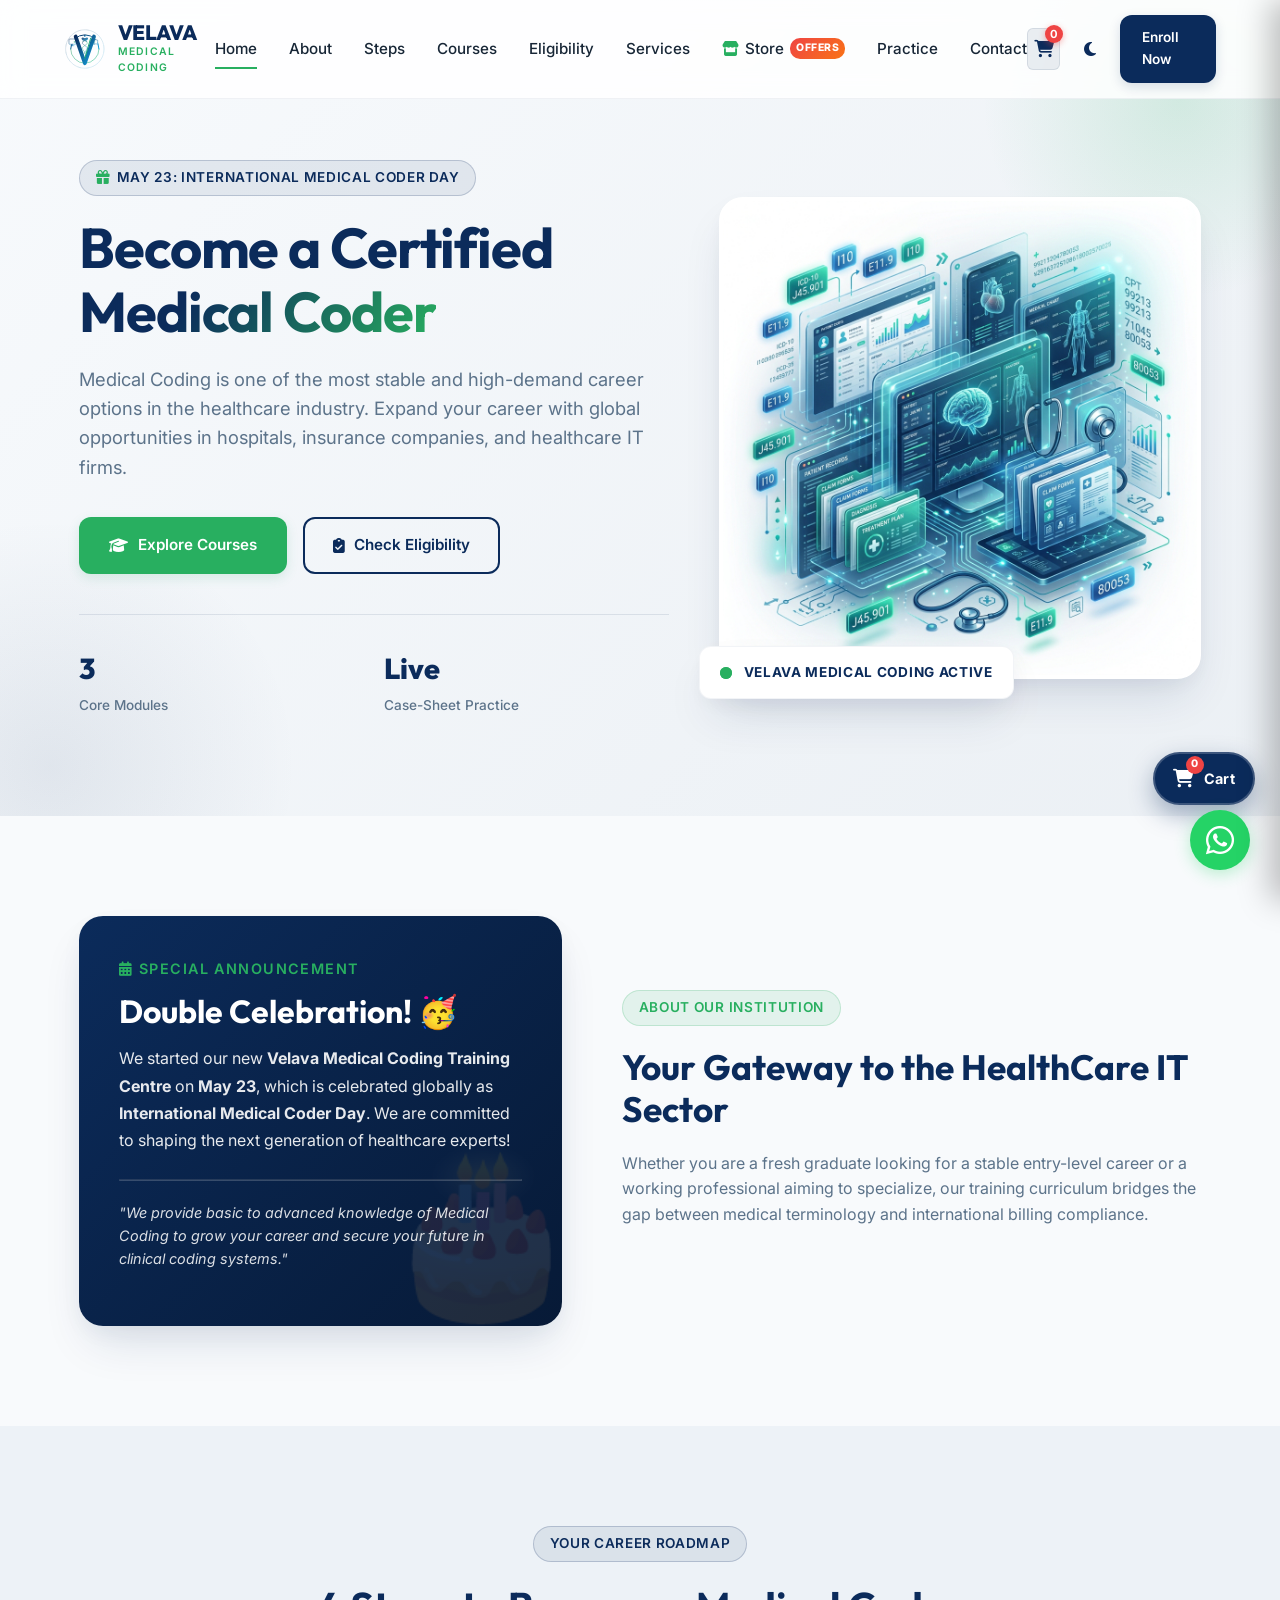
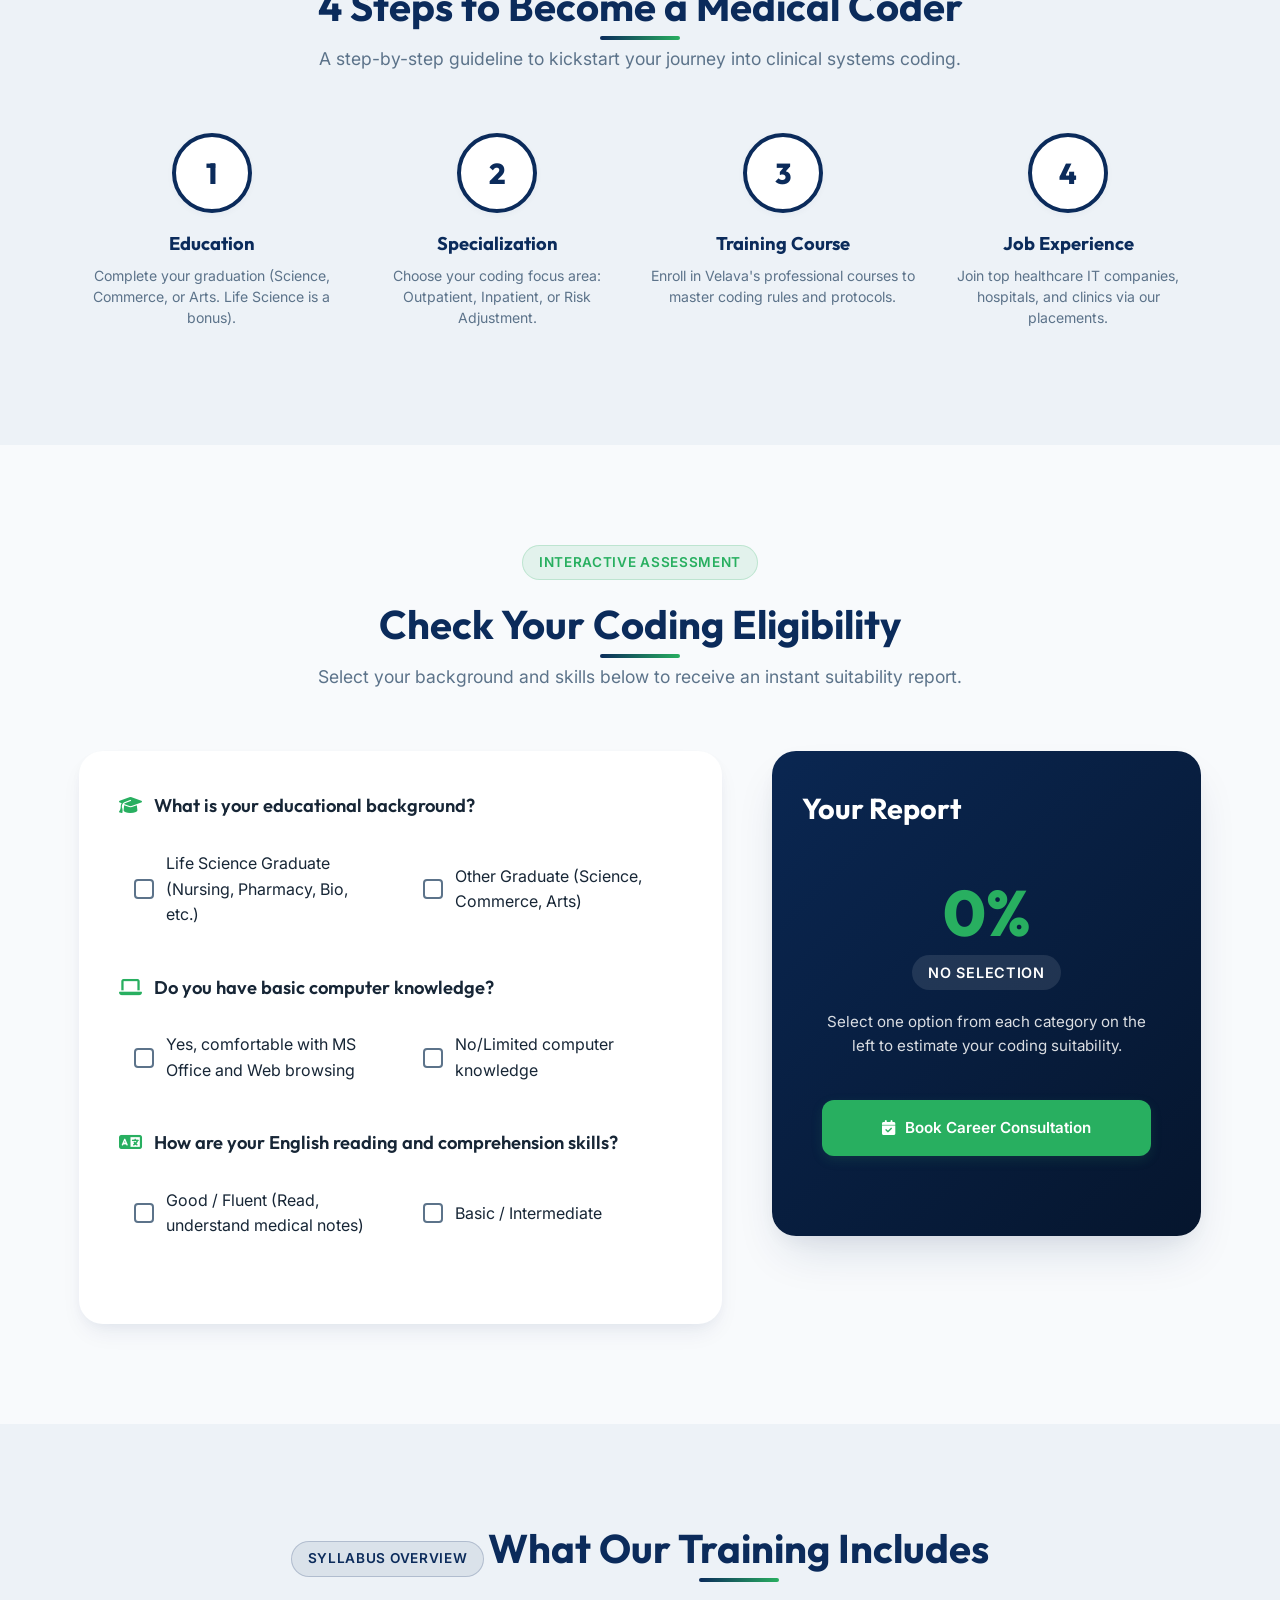
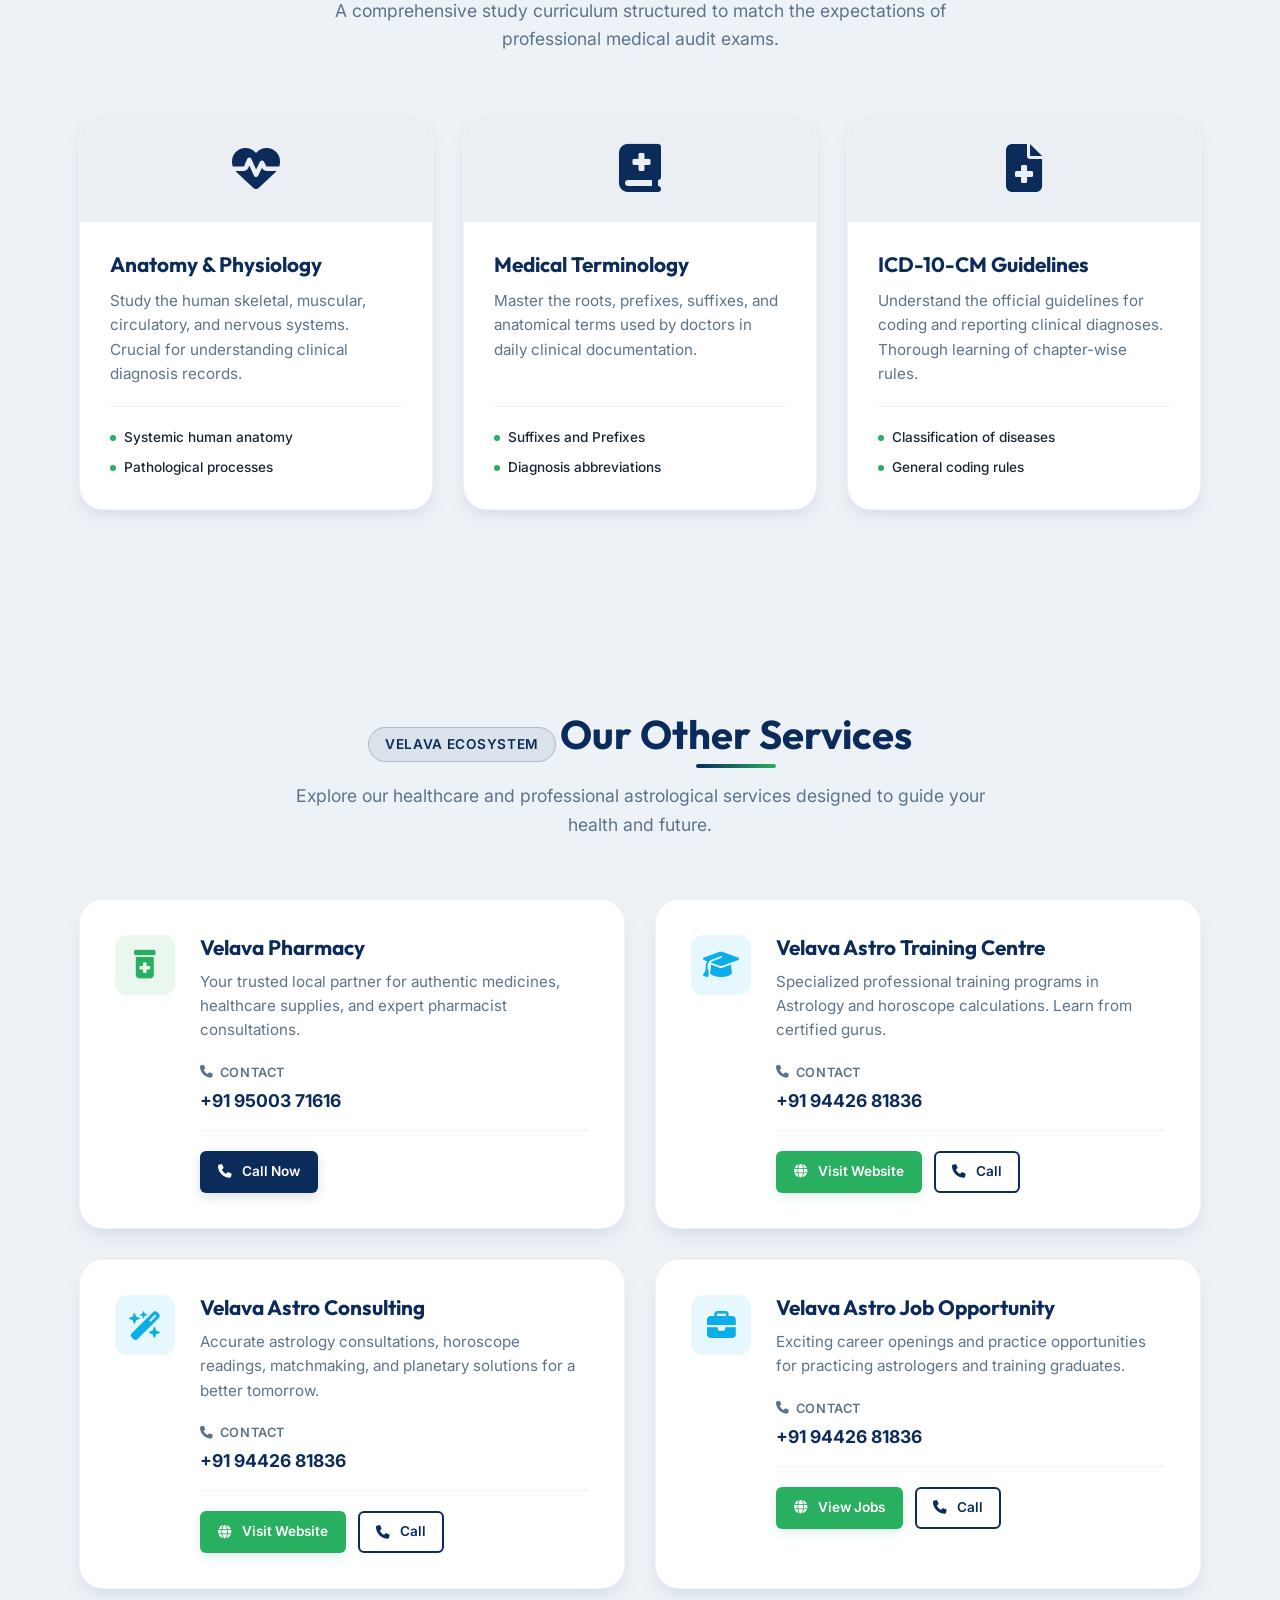
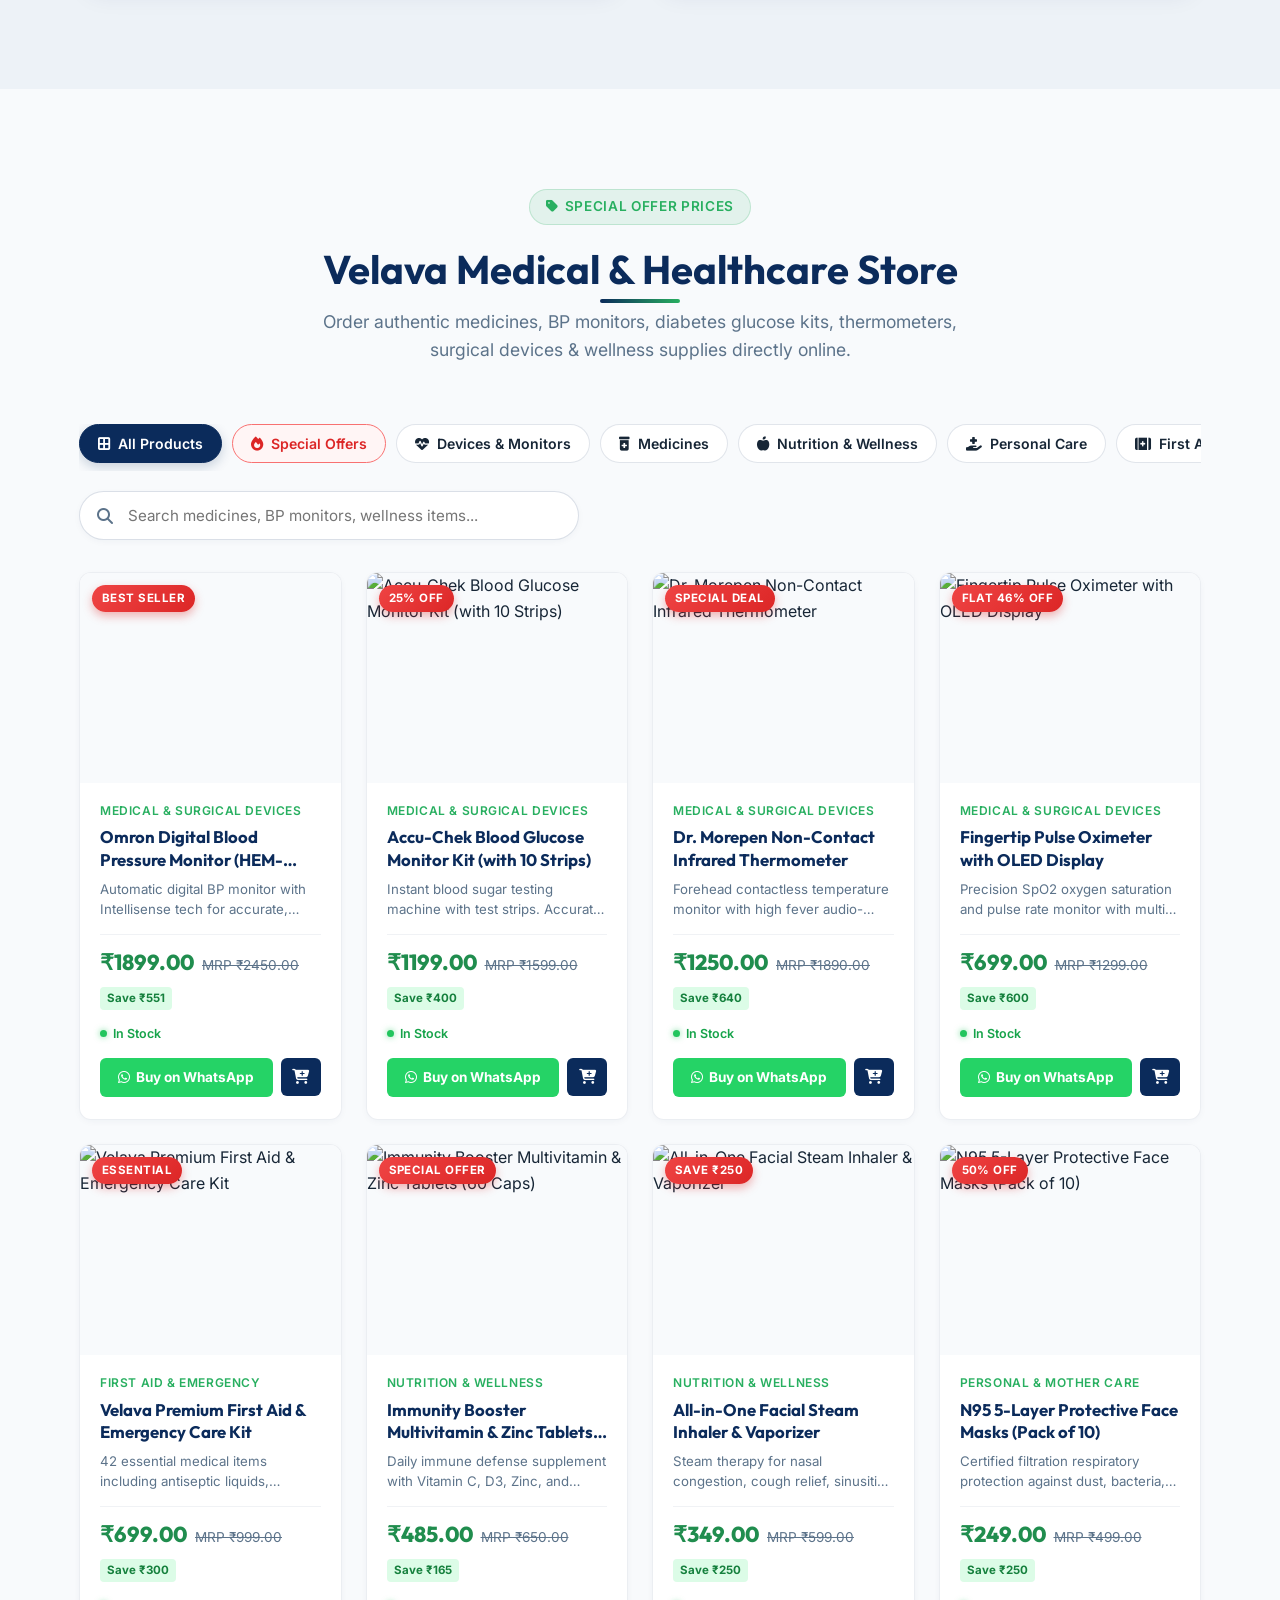
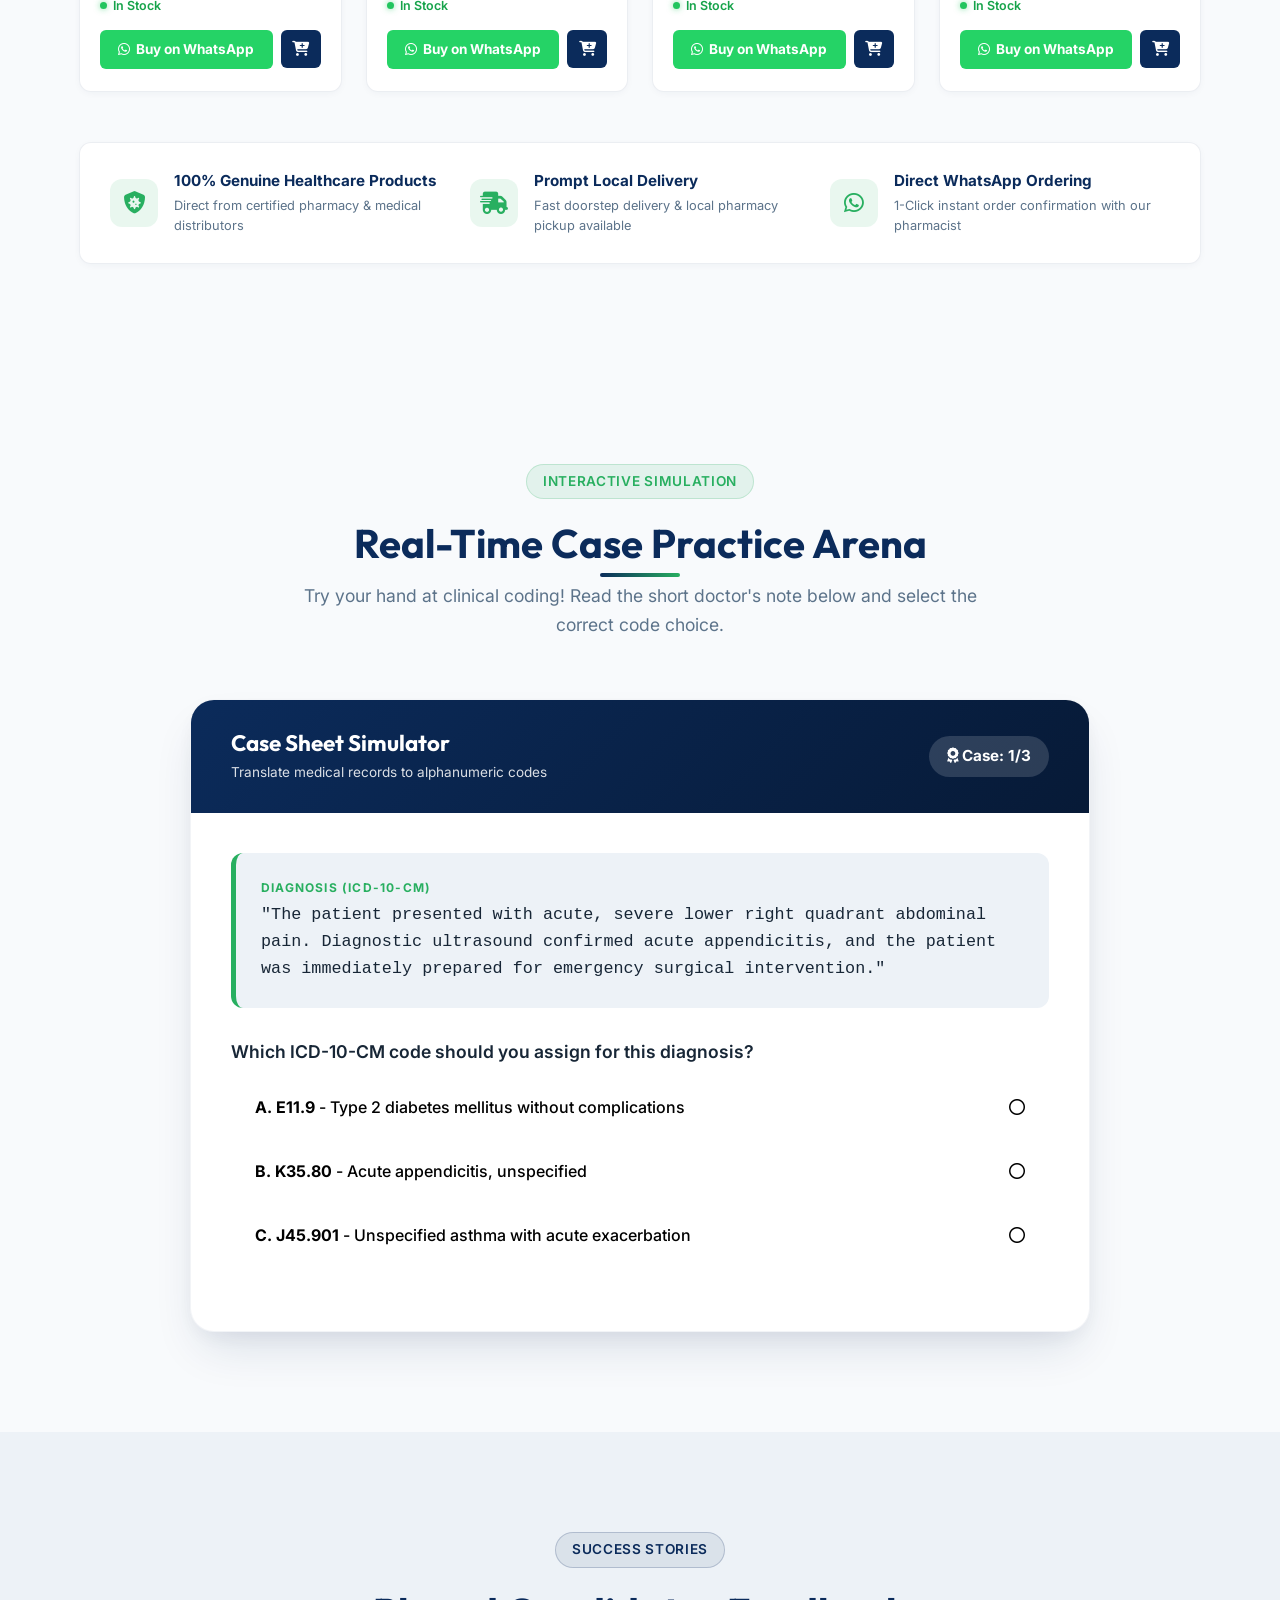
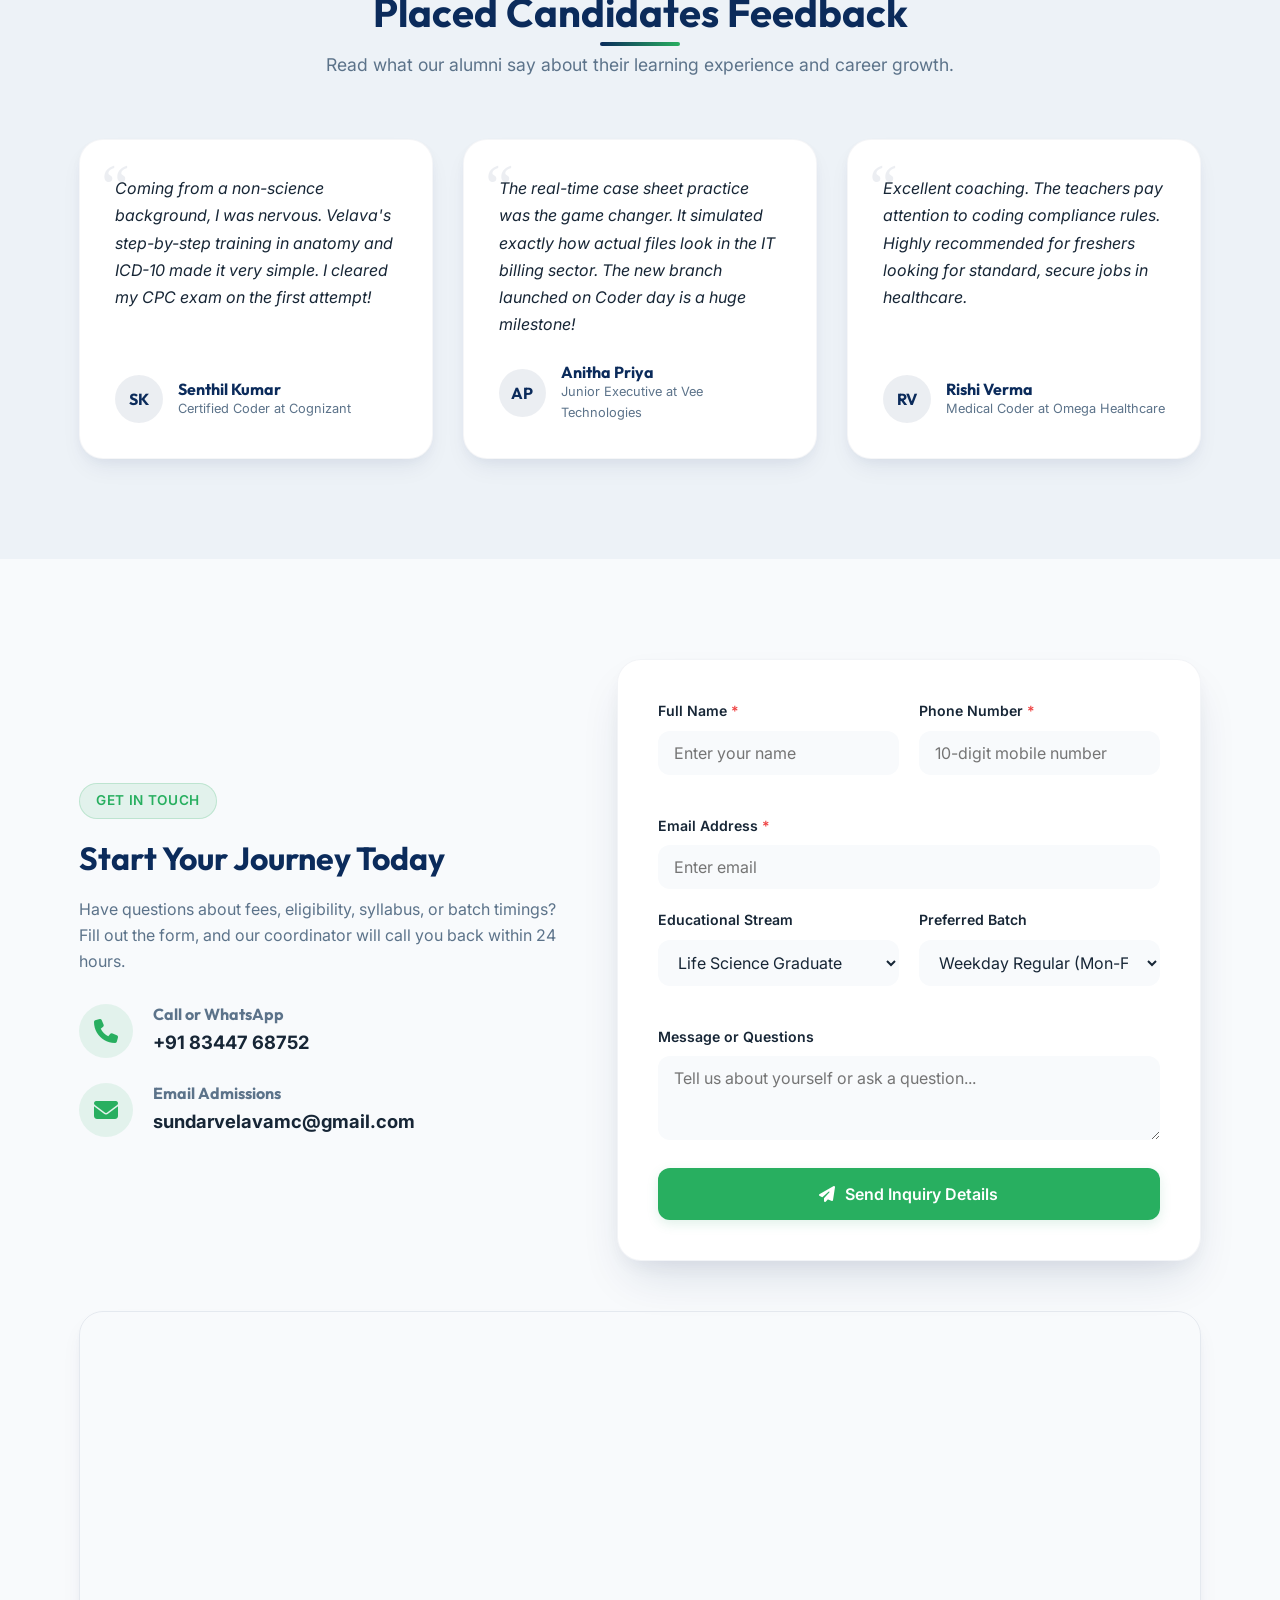
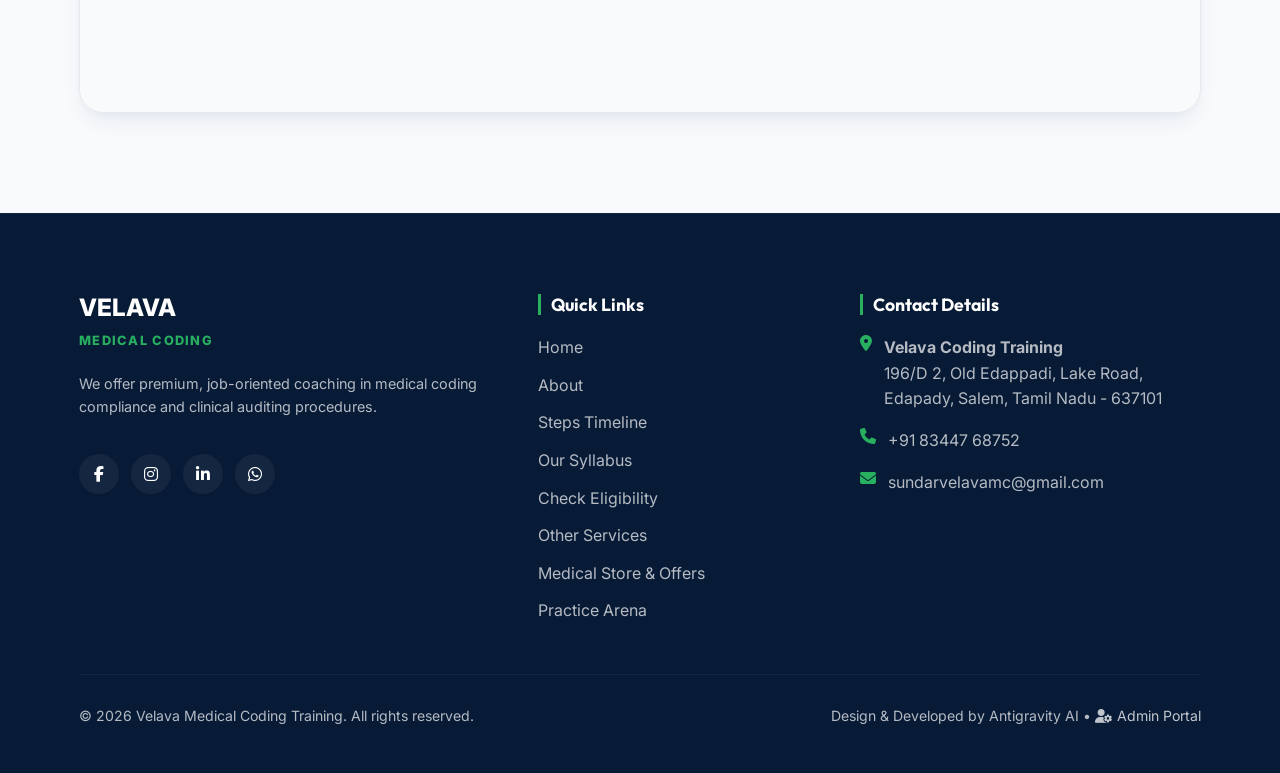
<file: index.html>
<!DOCTYPE html>
<html lang="en">
<head>
  <meta charset="UTF-8">
  <meta name="viewport" content="width=device-width, initial-scale=1.0">
  
  <!-- SEO Meta Tags -->
  <title>Velava Medical Coding Training Centre</title>
  <meta name="description" content="Launch your career in the healthcare IT sector with certified training from Velava Medical Coding. Learn Anatomy, ICD-10-CM, CPT guidelines, and practice with real-time case sheets. Open to all graduates.">
  <meta name="keywords" content="Medical Coding, Medical Coder Career, AAPC CPC Certification, ICD-10-CM, CPT Coding, Velava Medical Coding, Healthcare IT jobs">
  
  <!-- Favicon -->
  <link rel="icon" type="image/svg+xml" href="data:image/svg+xml,%3Csvg xmlns='http://www.w3.org/2000/svg' viewBox='0 0 100 100'%3E%3Cpath d='M50,15 L20,80 L80,80 Z' fill='%230B2B5C'/%3E%3C/svg%3E">

  <!-- FontAwesome Icons for modern UX -->
  <link rel="stylesheet" href="https://cdnjs.cloudflare.com/ajax/libs/font-awesome/6.4.0/css/all.min.css">
  
  <!-- Main Stylesheet -->
  <link rel="stylesheet" href="style.css?v=2.5">
</head>
<body>
  
  <!-- Mobile Menu Backdrop Overlay -->
  <div class="nav-overlay" id="nav-overlay"></div>

  <!-- ==========================================
       HEADER & NAVIGATION
       ========================================== -->
  <header class="header" id="header">
    <div class="container nav-container">
      
      <!-- Brand Logo / Identity Reconstructed -->
      <a href="#home" class="brand-logo-link" id="nav-brand">
        <!-- High-Fidelity SVG Replication of Logo -->
        <svg class="brand-logo-svg" viewBox="0 0 500 500" xmlns="http://www.w3.org/2000/svg">
          <defs>
            <linearGradient id="blueGrad" x1="0%" y1="0%" x2="100%" y2="100%">
              <stop offset="0%" stop-color="#0B2B5C" />
              <stop offset="100%" stop-color="#14A0DC" />
            </linearGradient>
            <linearGradient id="greenGrad" x1="0%" y1="0%" x2="100%" y2="100%">
              <stop offset="0%" stop-color="#2E9E6B" />
              <stop offset="100%" stop-color="#10B981" />
            </linearGradient>
          </defs>
          <!-- Background circle guide -->
          <circle cx="250" cy="250" r="230" fill="none" stroke="url(#blueGrad)" stroke-width="6" stroke-dasharray="8 6" opacity="0.6"/>
          
          <!-- Outer circular text guide line (partial blue arc) -->
          <path d="M 80 250 A 170 170 0 1 1 420 250" fill="none" stroke="url(#blueGrad)" stroke-width="12" stroke-linecap="round"/>
          <path d="M 420 250 A 170 170 0 0 1 80 250" fill="none" stroke="url(#greenGrad)" stroke-width="6" stroke-linecap="round"/>

          <!-- Computer Monitor (Left) -->
          <g transform="translate(60, 130) scale(0.7)">
            <rect x="0" y="0" width="120" height="90" rx="10" fill="#fff" stroke="url(#blueGrad)" stroke-width="8"/>
            <line x1="15" y1="20" x2="105" y2="20" stroke="url(#blueGrad)" stroke-width="6"/>
            <line x1="15" y1="40" x2="70" y2="40" stroke="url(#blueGrad)" stroke-width="6"/>
            <line x1="15" y1="60" x2="85" y2="60" stroke="url(#blueGrad)" stroke-width="6"/>
            <!-- Small Green medical cross -->
            <path d="M 95 40 L 95 60 M 85 50 L 105 50" stroke="url(#greenGrad)" stroke-width="6" stroke-linecap="round"/>
            <!-- Monitor Stand -->
            <path d="M 60 90 L 60 115 M 35 115 L 85 115" stroke="url(#blueGrad)" stroke-width="8" stroke-linecap="round"/>
          </g>

          <!-- Open Book with Heart & ECG (Right) -->
          <g transform="translate(320, 130) scale(0.7)">
            <!-- Left page -->
            <path d="M 60 90 Q 30 75 0 90 L 0 20 Q 30 5 60 20 Z" fill="#fff" stroke="url(#blueGrad)" stroke-width="8" stroke-linejoin="round"/>
            <!-- Right page -->
            <path d="M 60 90 Q 90 75 120 90 L 120 20 Q 90 5 60 20 Z" fill="#fff" stroke="url(#blueGrad)" stroke-width="8" stroke-linejoin="round"/>
            <!-- Heart shape & ECG -->
            <path d="M 30 40 A 10 10 0 0 1 50 40 A 10 10 0 0 1 70 40 Q 60 60 30 75 Z" fill="none" stroke="url(#greenGrad)" stroke-width="4" transform="translate(30,-15) scale(0.6)"/>
            <path d="M 15 50 L 35 50 L 40 30 L 45 70 L 50 45 L 55 55 L 75 50" fill="none" stroke="url(#greenGrad)" stroke-width="4" stroke-linecap="round" stroke-linejoin="round"/>
          </g>

          <!-- Large center letter V -->
          <path d="M 140 100 L 250 420 L 360 100" fill="none" stroke="url(#blueGrad)" stroke-width="46" stroke-linecap="round" stroke-linejoin="round"/>
          <!-- Inline feather accent inside V -->
          <path d="M 320 120 L 250 360" fill="none" stroke="url(#greenGrad)" stroke-width="12" stroke-linecap="round"/>

          <!-- Caduceus medical symbol centered -->
          <g transform="translate(210, 80) scale(0.8)">
            <!-- Staff -->
            <line x1="50" y1="20" x2="50" y2="280" stroke="url(#blueGrad)" stroke-width="8" stroke-linecap="round"/>
            <circle cx="50" cy="15" r="14" fill="url(#blueGrad)"/>
            
            <!-- Wings -->
            <path d="M 50 50 C -20 10 -10 90 50 90 C 110 90 120 10 50 50 Z" fill="url(#blueGrad)" opacity="0.85"/>
            
            <!-- Snakes wrapping around staff (Green and Blue) -->
            <path d="M 20 100 Q 50 70 80 100 T 50 160 T 20 220 T 50 280" fill="none" stroke="url(#greenGrad)" stroke-width="6" stroke-linecap="round"/>
            <path d="M 80 100 Q 50 70 20 100 T 50 160 T 80 220 T 50 280" fill="none" stroke="url(#blueGrad)" stroke-width="6" stroke-linecap="round"/>
          </g>
        </svg>
        <div class="brand-info">
          <span class="brand-title">VELAVA</span>
          <span class="brand-subtitle">Medical Coding</span>
        </div>
      </a>

      <!-- Desktop Navigation Menu -->
      <nav class="nav-menu" id="nav-menu">
        <a href="#home" class="nav-link active">Home</a>
        <a href="#about" class="nav-link">About</a>
        <a href="#steps" class="nav-link">Steps</a>
        <a href="#courses" class="nav-link">Courses</a>
        <a href="#eligibility" class="nav-link">Eligibility</a>
        <a href="#services" class="nav-link">Services</a>
        <a href="#store" class="nav-link nav-link-store"><i class="fa-solid fa-store" style="color:var(--secondary);"></i> Store <span class="nav-pill-offer">Offers</span></a>
        <a href="#practice" class="nav-link">Practice</a>
        <a href="#contact" class="nav-link">Contact</a>
        <a href="#contact" class="btn btn-primary nav-mobile-enroll">Enroll Now</a>
      </nav>

      <!-- Action Buttons & Hamburg -->
      <div class="nav-actions">
        <!-- Cart Button -->
        <button class="cart-nav-btn" id="cartNavBtn" onclick="toggleCartDrawer()" aria-label="Shopping Cart">
          <i class="fa-solid fa-cart-shopping"></i>
          <span class="cart-badge-count" id="cartNavCount">0</span>
        </button>
        <!-- Theme Toggle -->
        <button class="theme-toggle" id="theme-toggle" aria-label="Toggle dark mode">
          <i class="fa-solid fa-moon" id="theme-icon"></i>
        </button>
        <a href="#contact" class="btn btn-primary nav-desktop-enroll" style="padding: 10px 20px; font-size: 0.85rem;">Enroll Now</a>
        
        <!-- Hamburger (Mobile) -->
        <button class="hamburger" id="hamburger" aria-label="Open menu">
          <span></span>
          <span></span>
          <span></span>
        </button>
      </div>

    </div>
  </header>

  <!-- ==========================================
       HERO SECTION
       ========================================== -->
  <section class="hero" id="home">
    <div class="container hero-grid">
      
      <!-- Hero Content -->
      <div class="hero-content">
        <!-- Anniversary Day Ribbon Badge -->
        <div class="badge badge-alt">
          <i class="fa-solid fa-gift" style="color: var(--secondary)"></i> May 23: International Medical Coder Day
        </div>
        
        <h1 class="hero-title">Become a Certified <br><span>Medical Coder</span></h1>
        <p class="hero-description">
          Medical Coding is one of the most stable and high-demand career options in the healthcare industry. Expand your career with global opportunities in hospitals, insurance companies, and healthcare IT firms.
        </p>
        
        <div class="hero-ctas">
          <a href="#courses" class="btn btn-secondary"><i class="fa-solid fa-graduation-cap"></i> Explore Courses</a>
          <a href="#eligibility" class="btn btn-outline"><i class="fa-solid fa-clipboard-check"></i> Check Eligibility</a>
        </div>

        <div class="hero-features">
          <div class="hero-feat-item">
            <span class="hero-feat-num" id="stat-courses">3</span>
            <span class="hero-feat-lbl">Core Modules</span>
          </div>
          <div class="hero-feat-item">
            <span class="hero-feat-num" id="stat-experience">Live</span>
            <span class="hero-feat-lbl">Case-Sheet Practice</span>
          </div>
        </div>
      </div>

      <!-- Hero Visuals -->
      <div class="hero-graphic">
        <div class="hero-image-wrapper">
          <img src="assets/hero_medical_coding.png" alt="Medical coding training illustration showing diagnosis charts and digital workflow" width="500" height="400">
        </div>
        <!-- Micro-animated Live Indicator Badge -->
        <div class="hero-glow-card">
          <div class="hero-glow-circle"></div>
          <span class="hero-glow-text">Velava Medical Coding Active</span>
        </div>
      </div>

    </div>
  </section>

  <!-- ==========================================
       ABOUT & CELEBRATION SECTION
       ========================================== -->
  <section class="section" id="about">
    <div class="container">
      
      <div class="about-grid">
        
        <!-- Left: Celebration / Milestone Card -->
        <div class="about-banner">
          <span class="ann-date"><i class="fa-solid fa-calendar-days"></i> Special Announcement</span>
          <h3 class="ann-title">Double Celebration! 🥳</h3>
          <p class="ann-desc">
            We started our new <strong>Velava Medical Coding Training Centre</strong> on <strong>May 23</strong>, which is celebrated globally as <strong>International Medical Coder Day</strong>. We are committed to shaping the next generation of healthcare experts!
          </p>
          <hr style="opacity: 0.2; margin-bottom: 20px;">
          <p style="font-size: 0.9rem; font-style: italic; opacity: 0.85;">
            "We provide basic to advanced knowledge of Medical Coding to grow your career and secure your future in clinical coding systems."
          </p>
        </div>

        <!-- Right: Detail Description -->
        <div class="about-content">
          <div class="badge">About Our Institution</div>
          <h2 style="font-size: 2.2rem; margin-bottom: 20px; line-height: 1.2;">Your Gateway to the HealthCare IT Sector</h2>
          <p style="color: var(--text-muted); margin-bottom: 25px;">
            Whether you are a fresh graduate looking for a stable entry-level career or a working professional aiming to specialize, our training curriculum bridges the gap between medical terminology and international billing compliance.
          </p>

        </div>

      </div>

    </div>
  </section>

  <!-- ==========================================
       STEPS TO BECOME A MEDICAL CODER
       ========================================== -->
  <section class="section section-alt" id="steps">
    <div class="container">
      
      <div class="section-header">
        <div class="badge badge-alt">Your Career Roadmap</div>
        <h2>4 Steps to Become a Medical Coder</h2>
        <p>A step-by-step guideline to kickstart your journey into clinical systems coding.</p>
      </div>

      <div class="steps-timeline">
        <!-- Step 1 -->
        <div class="step-card">
          <div class="step-badge">1</div>
          <h3>Education</h3>
          <p>Complete your graduation (Science, Commerce, or Arts. Life Science is a bonus).</p>
        </div>
        <!-- Step 2 -->
        <div class="step-card">
          <div class="step-badge">2</div>
          <h3>Specialization</h3>
          <p>Choose your coding focus area: Outpatient, Inpatient, or Risk Adjustment.</p>
        </div>
        <!-- Step 3 -->
        <div class="step-card">
          <div class="step-badge">3</div>
          <h3>Training Course</h3>
          <p>Enroll in Velava's professional courses to master coding rules and protocols.</p>
        </div>
        <!-- Step 4 -->
        <div class="step-card">
          <div class="step-badge">4</div>
          <h3>Job Experience</h3>
          <p>Join top healthcare IT companies, hospitals, and clinics via our placements.</p>
        </div>
      </div>

    </div>
  </section>

  <!-- ==========================================
       ELIGIBILITY CHECKER (INTERACTIVE)
       ========================================== -->
  <section class="section" id="eligibility">
    <div class="container">
      
      <div class="section-header">
        <div class="badge">Interactive Assessment</div>
        <h2>Check Your Coding Eligibility</h2>
        <p>Select your background and skills below to receive an instant suitability report.</p>
      </div>

      <div class="eligibility-container">
        
        <!-- Left: Interactive Checklist Options -->
        <div class="eligibility-quiz">
          <div class="quiz-group">
            <div class="quiz-question-title"><i class="fa-solid fa-graduation-cap" style="color: var(--secondary); margin-right: 8px;"></i> What is your educational background?</div>
            <div class="options-grid">
              <div class="option-box" data-value="life-science" data-weight="35" onclick="toggleOption(this)">
                <div class="option-checkbox"></div>
                <span>Life Science Graduate (Nursing, Pharmacy, Bio, etc.)</span>
              </div>
              <div class="option-box" data-value="other-grad" data-weight="25" onclick="toggleOption(this)">
                <div class="option-checkbox"></div>
                <span>Other Graduate (Science, Commerce, Arts)</span>
              </div>
            </div>
          </div>

          <div class="quiz-group">
            <div class="quiz-question-title"><i class="fa-solid fa-laptop" style="color: var(--secondary); margin-right: 8px;"></i> Do you have basic computer knowledge?</div>
            <div class="options-grid">
              <div class="option-box" data-value="comp-yes" data-weight="25" onclick="toggleOption(this)">
                <div class="option-checkbox"></div>
                <span>Yes, comfortable with MS Office and Web browsing</span>
              </div>
              <div class="option-box" data-value="comp-no" data-weight="5" onclick="toggleOption(this)">
                <div class="option-checkbox"></div>
                <span>No/Limited computer knowledge</span>
              </div>
            </div>
          </div>

          <div class="quiz-group">
            <div class="quiz-question-title"><i class="fa-solid fa-language" style="color: var(--secondary); margin-right: 8px;"></i> How are your English reading and comprehension skills?</div>
            <div class="options-grid">
              <div class="option-box" data-value="eng-good" data-weight="40" onclick="toggleOption(this)">
                <div class="option-checkbox"></div>
                <span>Good / Fluent (Read, understand medical notes)</span>
              </div>
              <div class="option-box" data-value="eng-basic" data-weight="20" onclick="toggleOption(this)">
                <div class="option-checkbox"></div>
                <span>Basic / Intermediate</span>
              </div>
            </div>
          </div>
        </div>

        <!-- Right: Dynamic Results Sidebar -->
        <div class="eligibility-card-sidebar">
          <h3 class="sidebar-title">Your Report</h3>
          
          <div class="result-placeholder" id="quiz-result-box">
            <div class="result-score" id="eligibility-score">0%</div>
            <div class="result-badge" id="eligibility-badge">No Selection</div>
            <p class="result-desc" id="eligibility-desc">
              Select one option from each question category on the left to estimate your career fitment instantly.
            </p>
            <a href="#contact" class="btn btn-secondary" style="width: 100%; margin-top: 25px;"><i class="fa-solid fa-calendar-check"></i> Book Career Consultation</a>
          </div>
        </div>

      </div>

    </div>
  </section>

  <!-- ==========================================
       COURSE CURRICULUM SECTION
       ========================================== -->
  <section class="section section-alt" id="courses">
    <div class="container">
      
      <div class="section-header">
        <div class="badge badge-alt">Syllabus Overview</div>
        <h2>What Our Training Includes</h2>
        <p>A comprehensive study curriculum structured to match the expectations of professional medical audit exams.</p>
      </div>

      <div class="courses-grid">
        <!-- Module 1 -->
        <div class="course-card">
          <div class="course-icon-banner">
            <i class="fa-solid fa-heart-pulse"></i>
          </div>
          <div class="course-body">
            <h3 class="course-title">Anatomy & Physiology</h3>
            <p class="course-desc">Study the human skeletal, muscular, circulatory, and nervous systems. Crucial for understanding clinical diagnosis records.</p>
            <div class="course-highlights">
              <div class="highlight-item"><div class="highlight-item-dot"></div> Systemic human anatomy</div>
              <div class="highlight-item"><div class="highlight-item-dot"></div> Pathological processes</div>
            </div>
          </div>
        </div>

        <!-- Module 2 -->
        <div class="course-card">
          <div class="course-icon-banner">
            <i class="fa-solid fa-book-medical"></i>
          </div>
          <div class="course-body">
            <h3 class="course-title">Medical Terminology</h3>
            <p class="course-desc">Master the roots, prefixes, suffixes, and anatomical terms used by doctors in daily clinical documentation.</p>
            <div class="course-highlights">
              <div class="highlight-item"><div class="highlight-item-dot"></div> Suffixes and Prefixes</div>
              <div class="highlight-item"><div class="highlight-item-dot"></div> Diagnosis abbreviations</div>
            </div>
          </div>
        </div>

        <!-- Module 3 -->
        <div class="course-card">
          <div class="course-icon-banner">
            <i class="fa-solid fa-file-medical"></i>
          </div>
          <div class="course-body">
            <h3 class="course-title">ICD-10-CM Guidelines</h3>
            <p class="course-desc">Understand the official guidelines for coding and reporting clinical diagnoses. Thorough learning of chapter-wise rules.</p>
            <div class="course-highlights">
              <div class="highlight-item"><div class="highlight-item-dot"></div> Classification of diseases</div>
              <div class="highlight-item"><div class="highlight-item-dot"></div> General coding rules</div>
            </div>
          </div>
        </div>

      </div>

    </div>
  </section>

  <!-- ==========================================
       OTHER SERVICES SECTION
       ========================================== -->
  <section class="section section-alt" id="services">
    <div class="container">
      
      <div class="section-header">
        <div class="badge badge-alt">Velava Ecosystem</div>
        <h2>Our Other Services</h2>
        <p>Explore our healthcare and professional astrological services designed to guide your health and future.</p>
      </div>

      <div class="services-grid">
        
        <!-- Service 1: Velava Pharmacy -->
        <div class="service-card reveal-item">
          <div class="service-icon-wrapper theme-pharmacy">
            <i class="fa-solid fa-prescription-bottle-medical"></i>
          </div>
          <div class="service-content">
            <h3>Velava Pharmacy</h3>
            <p>Your trusted local partner for authentic medicines, healthcare supplies, and expert pharmacist consultations.</p>
            <div class="service-contact-info">
              <span class="info-label"><i class="fa-solid fa-phone"></i> Contact</span>
              <a href="tel:+919500371616" class="service-link">+91 95003 71616</a>
            </div>
            <div class="service-actions">
              <a href="tel:+919500371616" class="btn btn-primary btn-sm"><i class="fa-solid fa-phone"></i> Call Now</a>
            </div>
          </div>
        </div>

        <!-- Service 2: Velava Astro Training Centre -->
        <div class="service-card reveal-item">
          <div class="service-icon-wrapper theme-astro">
            <i class="fa-solid fa-graduation-cap"></i>
          </div>
          <div class="service-content">
            <h3>Velava Astro Training Centre</h3>
            <p>Specialized professional training programs in Astrology and horoscope calculations. Learn from certified gurus.</p>
            <div class="service-contact-info">
              <span class="info-label"><i class="fa-solid fa-phone"></i> Contact</span>
              <a href="tel:+919442681836" class="service-link">+91 94426 81836</a>
            </div>
            <div class="service-actions">
              <a href="https://www.velavajothidam.com" target="_blank" class="btn btn-secondary btn-sm"><i class="fa-solid fa-globe"></i> Visit Website</a>
              <a href="tel:+919442681836" class="btn btn-outline btn-sm"><i class="fa-solid fa-phone"></i> Call</a>
            </div>
          </div>
        </div>

        <!-- Service 3: Velava Astro Consulting -->
        <div class="service-card reveal-item">
          <div class="service-icon-wrapper theme-astro">
            <i class="fa-solid fa-wand-magic-sparkles"></i>
          </div>
          <div class="service-content">
            <h3>Velava Astro Consulting</h3>
            <p>Accurate astrology consultations, horoscope readings, matchmaking, and planetary solutions for a better tomorrow.</p>
            <div class="service-contact-info">
              <span class="info-label"><i class="fa-solid fa-phone"></i> Contact</span>
              <a href="tel:+919442681836" class="service-link">+91 94426 81836</a>
            </div>
            <div class="service-actions">
              <a href="http://www.astro5star.com" target="_blank" class="btn btn-secondary btn-sm"><i class="fa-solid fa-globe"></i> Visit Website</a>
              <a href="tel:+919442681836" class="btn btn-outline btn-sm"><i class="fa-solid fa-phone"></i> Call</a>
            </div>
          </div>
        </div>

        <!-- Service 4: Velava Astro Job Opportunity -->
        <div class="service-card reveal-item">
          <div class="service-icon-wrapper theme-astro">
            <i class="fa-solid fa-briefcase"></i>
          </div>
          <div class="service-content">
            <h3>Velava Astro Job Opportunity</h3>
            <p>Exciting career openings and practice opportunities for practicing astrologers and training graduates.</p>
            <div class="service-contact-info">
              <span class="info-label"><i class="fa-solid fa-phone"></i> Contact</span>
              <a href="tel:+919442681836" class="service-link">+91 94426 81836</a>
            </div>
            <div class="service-actions">
              <a href="http://www.astro5star.com" target="_blank" class="btn btn-secondary btn-sm"><i class="fa-solid fa-globe"></i> View Jobs</a>
              <a href="tel:+919442681836" class="btn btn-outline btn-sm"><i class="fa-solid fa-phone"></i> Call</a>
            </div>
          </div>
        </div>

      </div>

    </div>
  </section>

  <!-- ==========================================
       VELAVA MEDICAL PRODUCTS STORE (E-COMMERCE)
       ========================================== -->
  <section class="section" id="store">
    <div class="container">
      
      <div class="section-header">
        <div class="badge badge-secondary"><i class="fa-solid fa-tag"></i> Special Offer Prices</div>
        <h2>Velava Medical & Healthcare Store</h2>
        <p>Order authentic medicines, BP monitors, diabetes glucose kits, thermometers, surgical devices & wellness supplies directly online.</p>
      </div>

      <!-- Store Controls: Live Category Filter Tabs & Search Bar -->
      <div class="store-controls-wrap">
        <div class="store-category-pills" id="storeCategoryPills">
          <button class="cat-pill active" onclick="filterStoreCategory('all', this)"><i class="fa-solid fa-border-all"></i> All Products</button>
          <button class="cat-pill offer-pill" onclick="filterStoreOffers(this)"><i class="fa-solid fa-fire"></i> Special Offers</button>
          <button class="cat-pill" onclick="filterStoreCategory('Medical & Surgical Devices', this)"><i class="fa-solid fa-heart-pulse"></i> Devices & Monitors</button>
          <button class="cat-pill" onclick="filterStoreCategory('Medicines & Pharmacy', this)"><i class="fa-solid fa-prescription-bottle-medical"></i> Medicines</button>
          <button class="cat-pill" onclick="filterStoreCategory('Nutrition & Wellness', this)"><i class="fa-solid fa-apple-whole"></i> Nutrition & Wellness</button>
          <button class="cat-pill" onclick="filterStoreCategory('Personal & Mother Care', this)"><i class="fa-solid fa-hand-holding-medical"></i> Personal Care</button>
          <button class="cat-pill" onclick="filterStoreCategory('First Aid & Emergency', this)"><i class="fa-solid fa-kit-medical"></i> First Aid</button>
        </div>

        <div class="store-search-box">
          <i class="fa-solid fa-magnifying-glass"></i>
          <input type="text" id="storeSearchInput" placeholder="Search medicines, BP monitors, wellness items..." oninput="searchStoreProducts(this.value)">
          <button class="clear-search-btn" id="clearSearchBtn" onclick="clearStoreSearch()" style="display:none;"><i class="fa-solid fa-xmark"></i></button>
        </div>
      </div>

      <!-- Dynamic Products Grid -->
      <div class="store-products-grid" id="storeProductsGrid">
        <div class="store-loading-state">
          <i class="fa-solid fa-spinner fa-spin"></i>
          <p>Loading medical products & latest offer discounts...</p>
        </div>
      </div>

      <!-- Trust Badges & Guarantee Row -->
      <div class="store-perks-row">
        <div class="store-perk-item">
          <i class="fa-solid fa-shield-virus"></i>
          <div>
            <strong>100% Genuine Healthcare Products</strong>
            <p>Direct from certified pharmacy & medical distributors</p>
          </div>
        </div>
        <div class="store-perk-item">
          <i class="fa-solid fa-truck-fast"></i>
          <div>
            <strong>Prompt Local Delivery</strong>
            <p>Fast doorstep delivery & local pharmacy pickup available</p>
          </div>
        </div>
        <div class="store-perk-item">
          <i class="fa-brands fa-whatsapp"></i>
          <div>
            <strong>Direct WhatsApp Ordering</strong>
            <p>1-Click instant order confirmation with our pharmacist</p>
          </div>
        </div>
      </div>

    </div>
  </section>

  <!-- ==========================================
       INTERACTIVE PRACTICE GAME (MICRO-LEARNING)
       ========================================== -->
  <section class="section" id="practice">
    <div class="container">
      
      <div class="section-header">
        <div class="badge">Interactive Simulation</div>
        <h2>Real-Time Case Practice Arena</h2>
        <p>Try your hand at clinical coding! Read the short doctor's note below and select the correct code choice.</p>
      </div>

      <div class="game-container">
        
        <!-- Game Header -->
        <div class="game-header">
          <div class="game-title-area">
            <h3>Case Sheet Simulator</h3>
            <p style="font-size: 0.85rem; opacity: 0.85; margin: 0;">Translate medical records to alphanumeric codes</p>
          </div>
          <div class="game-score-badge">
            <i class="fa-solid fa-award"></i> Case: <span id="game-current-step">1</span>/3
          </div>
        </div>

        <!-- Game Body -->
        <div class="game-body">
          <div class="game-case-box">
            <div class="game-case-tag" id="case-category">DIAGNOSIS (ICD-10-CM)</div>
            <div class="game-case-text" id="case-text">
              "The patient presented with acute, severe lower right quadrant abdominal pain. Diagnostic ultrasound confirmed acute appendicitis, and the patient was immediately prepared for emergency surgical intervention."
            </div>
          </div>

          <div class="game-question">Which ICD-10-CM code should you assign for this diagnosis?</div>
          
          <div class="game-options" id="game-options-container">
            <!-- Dynamic Option Buttons -->
            <button class="game-opt-btn" onclick="checkAnswer(this, 0)">
              <span><strong>A. E11.9</strong> - Type 2 diabetes mellitus without complications</span>
              <i class="fa-regular fa-circle"></i>
            </button>
            <button class="game-opt-btn" onclick="checkAnswer(this, 1)">
              <span><strong>B. K35.80</strong> - Acute appendicitis, unspecified</span>
              <i class="fa-regular fa-circle"></i>
            </button>
            <button class="game-opt-btn" onclick="checkAnswer(this, 2)">
              <span><strong>C. J45.901</strong> - Unspecified asthma with acute exacerbation</span>
              <i class="fa-regular fa-circle"></i>
            </button>
          </div>

          <!-- Dynamic Feedback Area -->
          <div class="game-feedback" id="game-feedback-box">
            <h4 id="feedback-title" style="margin-bottom: 5px; font-weight: 700;">Correct!</h4>
            <p id="feedback-desc" style="margin: 0; font-size: 0.95rem;">K35.80 is correct because the patient's primary diagnosis is acute appendicitis.</p>
          </div>

          <!-- Next Button -->
          <div class="game-nav-footer">
            <button class="btn btn-primary" id="btn-next-case" onclick="loadNextCase()" style="display: none;">Next Case <i class="fa-solid fa-arrow-right"></i></button>
          </div>

        </div>

      </div>

    </div>
  </section>

  <!-- ==========================================
       TESTIMONIALS SECTION
       ========================================== -->
  <section class="section section-alt">
    <div class="container">
      
      <div class="section-header">
        <div class="badge badge-alt">Success Stories</div>
        <h2>Placed Candidates Feedback</h2>
        <p>Read what our alumni say about their learning experience and career growth.</p>
      </div>

      <div class="testimonial-container">
        
        <div class="testimonial-card">
          <p class="test-text">
            Coming from a non-science background, I was nervous. Velava's step-by-step training in anatomy and ICD-10 made it very simple. I cleared my CPC exam on the first attempt!
          </p>
          <div class="test-user">
            <div class="test-avatar-placeholder">SK</div>
            <div class="test-user-info">
              <h4>Senthil Kumar</h4>
              <p>Certified Coder at Cognizant</p>
            </div>
          </div>
        </div>

        <div class="testimonial-card">
          <p class="test-text">
            The real-time case sheet practice was the game changer. It simulated exactly how actual files look in the IT billing sector. The new branch launched on Coder day is a huge milestone!
          </p>
          <div class="test-user">
            <div class="test-avatar-placeholder">AP</div>
            <div class="test-user-info">
              <h4>Anitha Priya</h4>
              <p>Junior Executive at Vee Technologies</p>
            </div>
          </div>
        </div>

        <div class="testimonial-card">
          <p class="test-text">
            Excellent coaching. The teachers pay attention to coding compliance rules. Highly recommended for freshers looking for standard, secure jobs in healthcare.
          </p>
          <div class="test-user">
            <div class="test-avatar-placeholder">RV</div>
            <div class="test-user-info">
              <h4>Rishi Verma</h4>
              <p>Medical Coder at Omega Healthcare</p>
            </div>
          </div>
        </div>

      </div>

    </div>
  </section>

  <!-- ==========================================
       CONTACT & INQUIRY FORM
       ========================================== -->
  <section class="section" id="contact">
    <div class="container">
      
      <div class="inquiry-grid">
        
        <!-- Left: Quick Info -->
        <div class="inquiry-info">
          <div class="badge">Get in Touch</div>
          <h3>Start Your Journey Today</h3>
          <p style="color: var(--text-muted);">
            Have questions about fees, eligibility, syllabus, or batch timings? Fill out the form, and our coordinator will call you back within 24 hours.
          </p>

          <div class="contact-channels">
            <div class="contact-card">
              <div class="contact-icon"><i class="fa-solid fa-phone"></i></div>
              <div class="contact-details">
                <h4>Call or WhatsApp</h4>
                <p><a href="tel:+918344768752">+91 83447 68752</a></p>
              </div>
            </div>

            <div class="contact-card">
              <div class="contact-icon"><i class="fa-solid fa-envelope"></i></div>
              <div class="contact-details">
                <h4>Email Admissions</h4>
                <p><a href="mailto:sundarvelavamc@gmail.com">sundarvelavamc@gmail.com</a></p>
              </div>
            </div>
          </div>
        </div>

        <!-- Right: Inquiry Form Card -->
        <div class="inquiry-form-card">
          <form id="inquiryForm" onsubmit="handleInquirySubmit(event)">
            
            <div class="form-row">
              <div class="form-group">
                <label for="studentName">Full Name <span style="color:var(--danger)">*</span></label>
                <input type="text" class="form-control" id="studentName" placeholder="Enter your name" required>
                <div class="form-error" id="nameError">Name is required.</div>
              </div>
              
              <div class="form-group">
                <label for="studentPhone">Phone Number <span style="color:var(--danger)">*</span></label>
                <input type="tel" class="form-control" id="studentPhone" placeholder="10-digit mobile number" required>
                <div class="form-error" id="phoneError">Valid 10-digit number is required.</div>
              </div>
            </div>

            <div class="form-group">
              <label for="studentEmail">Email Address <span style="color:var(--danger)">*</span></label>
              <input type="email" class="form-control" id="studentEmail" placeholder="Enter email" required>
              <div class="form-error" id="emailError">Please enter a valid email.</div>
            </div>

            <div class="form-row">
              <div class="form-group">
                <label for="studentDegree">Educational Stream</label>
                <select class="form-control" id="studentDegree">
                  <option value="Life Science Graduate">Life Science Graduate</option>
                  <option value="Non-Science Graduate">Non-Science Graduate (Commerce/Arts/Engg)</option>
                  <option value="Working Professional">Working Professional</option>
                  <option value="Other">Other</option>
                </select>
              </div>
              
              <div class="form-group">
                <label for="studentBatch">Preferred Batch</label>
                <select class="form-control" id="studentBatch">
                  <option value="Weekday Regular">Weekday Regular (Mon-Fri)</option>
                  <option value="Weekend Special">Weekend Special (Sat-Sun)</option>
                  <option value="Online Self-Paced">Online Self-Paced Training</option>
                </select>
              </div>
            </div>

            <div class="form-group">
              <label for="studentMessage">Message or Questions</label>
              <textarea class="form-control" id="studentMessage" rows="3" placeholder="Tell us about yourself or ask a question..."></textarea>
            </div>

            <button type="submit" class="btn btn-secondary" style="width: 100%; font-size: 1rem;"><i class="fa-solid fa-paper-plane"></i> Send Inquiry Details</button>
          </form>
        </div>

      </div>

      <!-- Google Maps Embed Block -->
      <div class="contact-map-container" style="margin-top: 50px; border-radius: var(--radius-lg); overflow: hidden; box-shadow: var(--shadow-md); line-height: 0; border: 1px solid rgba(11, 43, 92, 0.08);">
        <iframe src="https://www.google.com/maps/embed?pb=!1m17!1m12!1m3!1d3959.563521226604!2d77.83084117505378!3d11.575541788625953!2m3!1f0!2f0!3f0!3m2!1i1024!2i768!4f13.1!3m2!1m1!2zMTHCsDM0JzMyLjAiTiA3N8KwNTAnMDAuMyJF!5e1!3m2!1sen!2sin!4v1779720312105!5m2!1sen!2sin" width="100%" height="400" style="border:0;" allowfullscreen="" loading="lazy" referrerpolicy="no-referrer-when-downgrade"></iframe>
      </div>

    </div>
  </section>

  <!-- ==========================================
       FOOTER
       ========================================== -->
  <footer class="footer">
    <div class="container">
      
      <div class="footer-grid">
        
        <!-- Col 1: Brand Info -->
        <div class="footer-brand">
          <div class="footer-brand-title">VELAVA <br><span style="font-size: 0.8rem; letter-spacing: 0.1em; color: var(--secondary);">MEDICAL CODING</span></div>
          <p style="font-size: 0.9rem; line-height: 1.6;">
            We offer premium, job-oriented coaching in medical coding compliance and clinical auditing procedures.
          </p>
          <div class="footer-socials">
            <a href="#" class="social-icon" aria-label="Facebook"><i class="fa-brands fa-facebook-f"></i></a>
            <a href="#" class="social-icon" aria-label="Instagram"><i class="fa-brands fa-instagram"></i></a>
            <a href="#" class="social-icon" aria-label="LinkedIn"><i class="fa-brands fa-linkedin-in"></i></a>
            <a href="https://wa.me/918344768752" class="social-icon" aria-label="WhatsApp"><i class="fa-brands fa-whatsapp"></i></a>
          </div>
        </div>

        <!-- Col 2: Quick Links -->
        <div>
          <h4 style="margin-bottom: 20px; font-size: 1.1rem; border-left: 3px solid var(--secondary); padding-left: 10px;">Quick Links</h4>
          <ul class="footer-links-list">
            <li><a href="#home">Home</a></li>
            <li><a href="#about">About</a></li>
            <li><a href="#steps">Steps Timeline</a></li>
            <li><a href="#courses">Our Syllabus</a></li>
            <li><a href="#eligibility">Check Eligibility</a></li>
            <li><a href="#services">Other Services</a></li>
            <li><a href="#store">Medical Store & Offers</a></li>
            <li><a href="#practice">Practice Arena</a></li>
          </ul>
        </div>

        <!-- Col 3: Contact details -->
        <div>
          <h4 style="margin-bottom: 20px; font-size: 1.1rem; border-left: 3px solid var(--secondary); padding-left: 10px;">Contact Details</h4>
          <ul class="footer-contact-list">
            <li class="footer-contact-item">
              <i class="fa-solid fa-location-dot" style="color: var(--secondary)"></i>
              <span>
                <strong>Velava Coding Training</strong><br>
                196/D 2, Old Edappadi, Lake Road,<br>
                Edapady, Salem, Tamil Nadu - 637101
              </span>
            </li>
            <li class="footer-contact-item">
              <i class="fa-solid fa-phone" style="color: var(--secondary)"></i>
              <span><a href="tel:+918344768752">+91 83447 68752</a></span>
            </li>
            <li class="footer-contact-item">
              <i class="fa-solid fa-envelope" style="color: var(--secondary)"></i>
              <span><a href="mailto:sundarvelavamc@gmail.com">sundarvelavamc@gmail.com</a></span>
            </li>
          </ul>
        </div>

      </div>

      <!-- Footer Bottom -->
      <div class="footer-bottom">
        <p>&copy; 2026 Velava Medical Coding Training. All rights reserved.</p>
        <p>Design & Developed by Antigravity AI &bull; <a href="admin.php" target="_blank" style="color:rgba(255,255,255,0.75);text-decoration:none;"><i class="fa-solid fa-user-gear"></i> Admin Portal</a></p>
      </div>

    </div>
  </footer>

  <!-- Floating WhatsApp Action -->
  <a href="https://wa.me/918344768752" class="floating-whatsapp" target="_blank" aria-label="Chat on WhatsApp">
    <i class="fa-brands fa-whatsapp"></i>
  </a>

  <!-- ==========================================
       SUCCESS MODAL POPUP
       ========================================== -->
  <div class="modal-overlay" id="successModal">
    <div class="modal-content">
      <div class="modal-success-icon">
        <i class="fa-solid fa-circle-check"></i>
      </div>
      <h3 id="modal-title">Inquiry Submitted!</h3>
      <p id="modal-desc">Thank you for contacting us. Our course counselor will contact you shortly with batch and pricing details.</p>
      <button class="btn btn-secondary" onclick="closeModal()" style="width: 100%;">Got It</button>
    </div>
  </div>

  <!-- Floating Cart Trigger Button -->
  <div class="floating-cart-trigger" id="floatingCartBtn" onclick="toggleCartDrawer()">
    <div class="floating-cart-icon">
      <i class="fa-solid fa-cart-shopping"></i>
      <span class="floating-cart-count" id="floatingCartCount">0</span>
    </div>
    <span class="floating-cart-label">Cart</span>
  </div>

  <!-- Slide-out Cart Drawer -->
  <div class="cart-drawer-overlay" id="cartOverlay" onclick="toggleCartDrawer()"></div>
  <aside class="cart-drawer" id="cartDrawer">
    <div class="cart-drawer-header">
      <div class="cart-drawer-title">
        <i class="fa-solid fa-cart-shopping"></i>
        <h3>Medical Order Cart</h3>
        <span class="cart-items-count-badge" id="cartDrawerBadge">0 Items</span>
      </div>
      <button class="cart-close-btn" onclick="toggleCartDrawer()">&times;</button>
    </div>

    <div class="cart-items-list" id="cartItemsList">
      <div class="cart-empty-state">
        <i class="fa-solid fa-cart-plus"></i>
        <p>Your shopping cart is empty</p>
        <button class="btn btn-primary btn-sm" onclick="toggleCartDrawer()">Browse Store</button>
      </div>
    </div>

    <div class="cart-drawer-footer" id="cartFooter" style="display: none;">
      <div class="cart-price-summary">
        <div class="summary-line">
          <span>Subtotal (MRP)</span>
          <span id="cartSubtotal">₹0.00</span>
        </div>
        <div class="summary-line summary-discount">
          <span>Total Offer Savings</span>
          <span id="cartDiscount">-₹0.00</span>
        </div>
        <div class="summary-line summary-total">
          <span>Final Amount</span>
          <span id="cartTotal">₹0.00</span>
        </div>
      </div>

      <div class="cart-customer-fields">
        <input type="text" id="custName" class="cart-input" placeholder="Your Name *">
        <input type="tel" id="custPhone" class="cart-input" placeholder="Phone Number *">
        <textarea id="custAddress" class="cart-input" rows="2" placeholder="Delivery Address / City..."></textarea>
      </div>

      <button class="btn-whatsapp-checkout" onclick="checkoutViaWhatsApp()">
        <i class="fa-brands fa-whatsapp"></i> Proceed to Order on WhatsApp
      </button>
      <p class="cart-guarantee"><i class="fa-solid fa-shield-halved"></i> Direct bill with Velava Pharmacy (+91 95003 71616)</p>
    </div>
  </aside>

  <!-- Main JavaScript File -->
  <script src="script.js?v=2.5"></script>
</body>
</html>
</file>
<file: style.css>
/* ==========================================================================
   DESIGN SYSTEM & CORE STYLES - VELAVA MEDICAL CODING TRAINING CENTRE
   ========================================================================== */

/* Import Google Fonts */
@import url('https://fonts.googleapis.com/css2?family=Inter:wght@300;400;500;600;700&family=Outfit:wght@400;500;600;700;800&display=swap');

/* CSS Custom Properties (Theme Tokens) */
:root {
  /* Color Palette (HSL Tailored) */
  --primary-hue: 216;
  --primary-sat: 78%;
  --primary-lightness: 20%;
  
  --primary: hsl(var(--primary-hue), var(--primary-sat), var(--primary-lightness)); /* #0B2B5C */
  --primary-light: hsl(var(--primary-hue), var(--primary-sat), calc(var(--primary-lightness) + 8%));
  --primary-dark: hsl(var(--primary-hue), var(--primary-sat), calc(var(--primary-lightness) - 8%));
  --primary-alpha: hsla(var(--primary-hue), var(--primary-sat), var(--primary-lightness), 0.08);

  --secondary-hue: 145;
  --secondary-sat: 63%;
  --secondary-lightness: 42%;
  
  --secondary: hsl(var(--secondary-hue), var(--secondary-sat), var(--secondary-lightness)); /* #2E9E6B (Practice/Success) */
  --secondary-light: hsl(var(--secondary-hue), var(--secondary-sat), calc(var(--secondary-lightness) + 8%));
  --secondary-dark: hsl(var(--secondary-hue), var(--secondary-sat), calc(var(--secondary-lightness) - 8%));
  --secondary-alpha: hsla(var(--secondary-hue), var(--secondary-sat), var(--secondary-lightness), 0.1);

  --accent-hue: 196;
  --accent-sat: 90%;
  --accent-lightness: 48%;

  --accent: hsl(var(--accent-hue), var(--accent-sat), var(--accent-lightness)); /* #14A0DC (Caduceus Blue) */
  --accent-light: hsl(var(--accent-hue), var(--accent-sat), calc(var(--accent-lightness) + 10%));
  --accent-alpha: hsla(var(--accent-hue), var(--accent-sat), var(--accent-lightness), 0.1);

  --text-main: hsl(210, 40%, 15%);
  --text-muted: hsl(210, 20%, 45%);
  --text-light: hsl(210, 20%, 95%);

  --bg-main: hsl(210, 40%, 98%);
  --bg-card: hsl(0, 0%, 100%);
  --bg-alt: hsl(210, 40%, 95%);
  
  --success: #10B981;
  --warning: #F59E0B;
  --danger: #EF4444;

  /* Typography */
  --font-heading: 'Outfit', -apple-system, BlinkMacSystemFont, "Segoe UI", Roboto, sans-serif;
  --font-body: 'Inter', -apple-system, BlinkMacSystemFont, "Segoe UI", Roboto, sans-serif;

  /* Shadows */
  --shadow-sm: 0 2px 8px -2px rgba(11, 43, 92, 0.06);
  --shadow-md: 0 12px 24px -6px rgba(11, 43, 92, 0.08), 0 4px 12px -2px rgba(11, 43, 92, 0.04);
  --shadow-lg: 0 24px 48px -12px rgba(11, 43, 92, 0.14), 0 8px 24px -4px rgba(11, 43, 92, 0.06);
  --shadow-glow: 0 0 24px hsla(var(--secondary-hue), var(--secondary-sat), var(--secondary-lightness), 0.25);

  /* Radius */
  --radius-sm: 6px;
  --radius-md: 12px;
  --radius-lg: 24px;
  --radius-full: 9999px;

  /* Transitions */
  --ease-in-out: cubic-bezier(0.4, 0, 0.2, 1);
  --transition-fast: 0.15s var(--ease-in-out);
  --transition-normal: 0.3s var(--ease-in-out);
  --transition-slow: 0.5s var(--ease-in-out);

  /* Max Widths */
  --max-width-site: 1240px;
}

/* Dark Mode Settings */
[data-theme="dark"] {
  --text-main: hsl(210, 20%, 95%);
  --text-muted: hsl(210, 15%, 70%);
  --bg-main: hsl(216, 28%, 10%);
  --bg-card: hsl(216, 28%, 15%);
  --bg-alt: hsl(216, 28%, 8%);
  --border: hsl(216, 28%, 20%);
  --shadow-sm: 0 2px 8px -2px rgba(0, 0, 0, 0.25);
  --shadow-md: 0 12px 24px -6px rgba(0, 0, 0, 0.35);
  --shadow-lg: 0 24px 48px -12px rgba(0, 0, 0, 0.45);
}

/* ==========================================================================
   BASE & RESET STYLES
   ========================================================================== */
*, *::before, *::after {
  box-sizing: border-box;
  margin: 0;
  padding: 0;
}

html {
  scroll-behavior: smooth;
  font-size: 16px;
}

body {
  font-family: var(--font-body);
  color: var(--text-main);
  background-color: var(--bg-main);
  line-height: 1.6;
  -webkit-font-smoothing: antialiased;
  -moz-osx-font-smoothing: grayscale;
  overflow-x: hidden;
}

h1, h2, h3, h4, h5, h6 {
  font-family: var(--font-heading);
  font-weight: 700;
  line-height: 1.2;
  color: var(--primary);
}

[data-theme="dark"] h1, [data-theme="dark"] h2, [data-theme="dark"] h3, [data-theme="dark"] h4 {
  color: #fff;
}

p {
  margin-bottom: 1rem;
}

a {
  color: inherit;
  text-decoration: none;
  transition: var(--transition-fast);
}

button, input, select, textarea {
  font-family: inherit;
  font-size: inherit;
  outline: none;
}

ul {
  list-style: none;
}

img {
  max-width: 100%;
  height: auto;
  display: block;
}

/* ==========================================================================
   LAYOUT UTILITIES
   ========================================================================== */
.container {
  width: 90%;
  max-width: var(--max-width-site);
  margin: 0 auto;
  padding: 0 15px;
}

.section {
  padding: 100px 0;
  position: relative;
}

@media (max-width: 768px) {
  .section {
    padding: 60px 0;
  }
}

.section-alt {
  background-color: var(--bg-alt);
}

.section-header {
  text-align: center;
  max-width: 700px;
  margin: 0 auto 60px auto;
}

.section-header h2 {
  font-size: 2.5rem;
  margin-bottom: 15px;
  position: relative;
  display: inline-block;
}

.section-header h2::after {
  content: '';
  position: absolute;
  bottom: -10px;
  left: 50%;
  transform: translateX(-50%);
  width: 80px;
  height: 4px;
  background: linear-gradient(90deg, var(--primary), var(--secondary));
  border-radius: var(--radius-full);
}

.section-header p {
  color: var(--text-muted);
  font-size: 1.1rem;
}

/* ==========================================================================
   COMPONENTS - BUTTONS, BADGES, CARDS
   ========================================================================== */
.btn {
  display: inline-flex;
  align-items: center;
  justify-content: center;
  gap: 10px;
  padding: 14px 28px;
  font-weight: 600;
  border-radius: var(--radius-md);
  border: 2px solid transparent;
  cursor: pointer;
  transition: var(--transition-normal);
  font-size: 0.95rem;
}

.btn-primary {
  background-color: var(--primary);
  color: #fff;
  box-shadow: 0 4px 12px rgba(11, 43, 92, 0.15);
}

.btn-primary:hover {
  background-color: var(--primary-light);
  transform: translateY(-2px);
  box-shadow: 0 6px 20px rgba(11, 43, 92, 0.25);
}

.btn-secondary {
  background-color: var(--secondary);
  color: #fff;
  box-shadow: 0 4px 12px rgba(46, 158, 107, 0.15);
}

.btn-secondary:hover {
  background-color: var(--secondary-light);
  transform: translateY(-2px);
  box-shadow: 0 6px 20px rgba(46, 158, 107, 0.25);
}

.btn-outline {
  border-color: var(--primary);
  color: var(--primary);
  background-color: transparent;
}

.btn-outline:hover {
  background-color: var(--primary);
  color: #fff;
  transform: translateY(-2px);
}

[data-theme="dark"] .btn-outline {
  border-color: var(--secondary);
  color: var(--secondary);
}
[data-theme="dark"] .btn-outline:hover {
  background-color: var(--secondary);
  color: #fff;
}

/* Floating Badge */
.badge {
  display: inline-flex;
  align-items: center;
  gap: 6px;
  padding: 6px 16px;
  background-color: var(--secondary-alpha);
  color: var(--secondary);
  border: 1px solid hsla(var(--secondary-hue), var(--secondary-sat), var(--secondary-lightness), 0.2);
  border-radius: var(--radius-full);
  font-size: 0.85rem;
  font-weight: 600;
  text-transform: uppercase;
  letter-spacing: 0.05em;
  margin-bottom: 20px;
}

.badge-alt {
  background-color: var(--primary-alpha);
  color: var(--primary);
  border-color: hsla(var(--primary-hue), var(--primary-sat), var(--primary-lightness), 0.2);
}

/* Cards */
.card {
  background-color: var(--bg-card);
  border-radius: var(--radius-lg);
  padding: 30px;
  box-shadow: var(--shadow-md);
  border: 1px solid rgba(11, 43, 92, 0.05);
  transition: var(--transition-normal);
}

.card:hover {
  transform: translateY(-5px);
  box-shadow: var(--shadow-lg);
}

/* ==========================================================================
   HEADER & NAVBAR
   ========================================================================== */
.header {
  position: fixed;
  top: 0;
  left: 0;
  width: 100%;
  z-index: 1000;
  background-color: rgba(255, 255, 255, 0.85);
  backdrop-filter: blur(12px);
  -webkit-backdrop-filter: blur(12px);
  border-bottom: 1px solid rgba(11, 43, 92, 0.06);
  transition: var(--transition-normal);
}

[data-theme="dark"] .header {
  background-color: rgba(11, 43, 92, 0.85);
  border-bottom: 1px solid rgba(255, 255, 255, 0.05);
}

.header.scrolled {
  background-color: #fff;
  box-shadow: var(--shadow-sm);
  padding: 10px 0;
}

[data-theme="dark"] .header.scrolled {
  background-color: hsl(216, 28%, 10%);
}

.nav-container {
  display: flex;
  justify-content: space-between;
  align-items: center;
  padding: 15px 0;
}

/* Brand Logo (reconstructed from graphic layout) */
.brand-logo-link {
  display: flex;
  align-items: center;
  gap: 12px;
}

.brand-logo-svg {
  width: 48px;
  height: 48px;
}

.brand-info {
  display: flex;
  flex-direction: column;
}

.brand-title {
  font-family: var(--font-heading);
  font-weight: 800;
  font-size: 1.3rem;
  color: var(--primary);
  line-height: 1.1;
  letter-spacing: -0.02em;
}

.brand-subtitle {
  font-size: 0.65rem;
  font-weight: 600;
  letter-spacing: 0.12em;
  color: var(--secondary);
  text-transform: uppercase;
}

/* Desktop Menu */
.nav-menu {
  display: flex;
  align-items: center;
  gap: 32px;
}

.nav-link {
  font-weight: 500;
  font-size: 0.95rem;
  color: var(--text-main);
  position: relative;
  padding: 8px 0;
}

.nav-link::after {
  content: '';
  position: absolute;
  bottom: 0;
  left: 0;
  width: 0;
  height: 2px;
  background-color: var(--secondary);
  transition: var(--transition-normal);
}

.nav-link:hover::after,
.nav-link.active::after {
  width: 100%;
}

.nav-link:hover {
  color: var(--primary-light);
}

/* Mobile Menu Backdrop Overlay */
.nav-overlay {
  position: fixed;
  top: 0;
  left: 0;
  width: 100vw;
  height: 100vh;
  background-color: rgba(11, 43, 92, 0.45);
  backdrop-filter: blur(5px);
  -webkit-backdrop-filter: blur(5px);
  z-index: 1002;
  opacity: 0;
  pointer-events: none;
  transition: var(--transition-normal);
}

.nav-overlay.active {
  opacity: 1;
  pointer-events: auto;
}

/* Enroll Button Default Toggle States */
.nav-mobile-enroll {
  display: none;
}

.nav-actions {
  display: flex;
  align-items: center;
  gap: 16px;
}

/* Mobile Toggle Hamburger */
.hamburger {
  display: none;
  flex-direction: column;
  justify-content: space-between;
  width: 24px;
  height: 18px;
  background: transparent;
  border: none;
  cursor: pointer;
  z-index: 1010;
}

.hamburger span {
  width: 100%;
  height: 2px;
  background-color: var(--primary);
  border-radius: var(--radius-full);
  transition: var(--transition-normal);
  transform-origin: left center;
}

[data-theme="dark"] .hamburger span {
  background-color: #fff;
}

/* Theme Toggle Button */
.theme-toggle {
  background: transparent;
  border: none;
  cursor: pointer;
  color: var(--primary);
  padding: 8px;
  border-radius: var(--radius-sm);
  display: flex;
  align-items: center;
  justify-content: center;
  transition: var(--transition-fast);
}

[data-theme="dark"] .theme-toggle {
  color: #fff;
}

.theme-toggle:hover {
  background-color: var(--bg-alt);
}

/* Mobile menu responsive structure */
@media (max-width: 992px) {
  .hamburger {
    display: flex;
  }

  .nav-menu {
    position: fixed;
    top: 0;
    right: -100%;
    width: 300px;
    height: 100vh;
    background-color: #fff;
    box-shadow: var(--shadow-lg);
    flex-direction: column;
    align-items: flex-start;
    padding: 100px 40px;
    gap: 25px;
    transition: var(--transition-normal);
    z-index: 1005;
  }

  [data-theme="dark"] .nav-menu {
    background-color: hsl(216, 28%, 15%);
  }

  .nav-menu.open {
    right: 0;
  }

  .nav-desktop-enroll {
    display: none;
  }

  .nav-mobile-enroll {
    display: inline-flex;
    width: 100%;
    margin-top: 10px;
  }

  .hamburger.active span:first-child {
    transform: rotate(45deg);
  }
  
  .hamburger.active span:nth-child(2) {
    opacity: 0;
  }

  .hamburger.active span:last-child {
    transform: rotate(-45deg);
  }
}

/* ==========================================================================
   HERO SECTION
   ========================================================================== */
.hero {
  padding-top: 160px;
  padding-bottom: 100px;
  background: linear-gradient(135deg, hsl(210, 50%, 98%) 0%, hsl(210, 30%, 94%) 100%);
  position: relative;
  overflow: hidden;
}

[data-theme="dark"] .hero {
  background: linear-gradient(135deg, hsl(216, 28%, 10%) 0%, hsl(216, 28%, 5%) 100%);
}

/* Decorative background elements */
.hero::before {
  content: '';
  position: absolute;
  width: 400px;
  height: 400px;
  background: radial-gradient(circle, hsla(var(--secondary-hue), var(--secondary-sat), var(--secondary-lightness), 0.15) 0%, transparent 70%);
  top: -100px;
  right: -100px;
  border-radius: 50%;
  pointer-events: none;
}

.hero::after {
  content: '';
  position: absolute;
  width: 500px;
  height: 500px;
  background: radial-gradient(circle, hsla(var(--primary-hue), var(--primary-sat), var(--primary-lightness), 0.08) 0%, transparent 70%);
  bottom: -200px;
  left: -200px;
  border-radius: 50%;
  pointer-events: none;
}

.hero-grid {
  display: grid;
  grid-template-columns: 1.1fr 0.9fr;
  align-items: center;
  gap: 50px;
}

.hero-content {
  position: relative;
  z-index: 5;
}

.hero-title {
  font-size: 3.5rem;
  line-height: 1.15;
  margin-bottom: 20px;
  letter-spacing: -0.02em;
}

.hero-title span {
  background: linear-gradient(120deg, var(--primary) 30%, var(--secondary) 100%);
  -webkit-background-clip: text;
  -webkit-text-fill-color: transparent;
}

[data-theme="dark"] .hero-title span {
  background: linear-gradient(120deg, #60a5fa 30%, #34d399 100%);
  -webkit-background-clip: text;
  -webkit-text-fill-color: transparent;
}

.hero-description {
  font-size: 1.15rem;
  color: var(--text-muted);
  margin-bottom: 35px;
}

.hero-ctas {
  display: flex;
  gap: 16px;
  flex-wrap: wrap;
  margin-bottom: 40px;
}

.hero-features {
  display: grid;
  grid-template-columns: repeat(2, 1fr);
  gap: 20px;
  padding-top: 30px;
  border-top: 1px solid rgba(11, 43, 92, 0.1);
}

.hero-feat-item {
  display: flex;
  flex-direction: column;
  gap: 4px;
}

.hero-feat-num {
  font-family: var(--font-heading);
  font-size: 1.8rem;
  font-weight: 800;
  color: var(--primary);
}

[data-theme="dark"] .hero-feat-num {
  color: var(--secondary);
}

.hero-feat-lbl {
  font-size: 0.85rem;
  color: var(--text-muted);
  font-weight: 500;
}

/* Hero Graphic elements */
.hero-graphic {
  position: relative;
  display: flex;
  justify-content: center;
  align-items: center;
}

.hero-image-wrapper {
  position: relative;
  z-index: 2;
  border-radius: var(--radius-lg);
  overflow: hidden;
  box-shadow: var(--shadow-lg);
  animation: floatImage 6s ease-in-out infinite;
  border: 4px solid #fff;
  background-color: #fff;
}

[data-theme="dark"] .hero-image-wrapper {
  border-color: rgba(255,255,255,0.05);
  background-color: rgba(255,255,255,0.02);
}

.hero-glow-card {
  position: absolute;
  bottom: -20px;
  left: -20px;
  background-color: #fff;
  border-radius: var(--radius-md);
  padding: 15px 20px;
  display: flex;
  align-items: center;
  gap: 12px;
  box-shadow: var(--shadow-lg);
  border: 1px solid rgba(11, 43, 92, 0.05);
  z-index: 3;
}

[data-theme="dark"] .hero-glow-card {
  background-color: hsl(216, 28%, 15%);
  border-color: rgba(255,255,255,0.05);
}

.hero-glow-circle {
  width: 12px;
  height: 12px;
  background-color: var(--secondary);
  border-radius: 50%;
  position: relative;
}

.hero-glow-circle::after {
  content: '';
  position: absolute;
  width: 100%;
  height: 100%;
  background-color: var(--secondary);
  border-radius: 50%;
  animation: pulseBadge 2s infinite;
}

.hero-glow-text {
  font-size: 0.85rem;
  font-weight: 700;
  color: var(--primary);
  text-transform: uppercase;
  letter-spacing: 0.05em;
}

[data-theme="dark"] .hero-glow-text {
  color: #fff;
}

@keyframes floatImage {
  0%, 100% {
    transform: translateY(0);
  }
  50% {
    transform: translateY(-15px);
  }
}

@keyframes pulseBadge {
  0% {
    transform: scale(1);
    opacity: 1;
  }
  100% {
    transform: scale(2.5);
    opacity: 0;
  }
}

@media (max-width: 992px) {
  .hero-grid {
    grid-template-columns: 1fr;
    gap: 40px;
  }

  .hero-title {
    font-size: 2.8rem;
  }
}

@media (max-width: 576px) {
  .hero-title {
    font-size: 2.2rem;
  }
  .hero-features {
    grid-template-columns: 1fr;
    gap: 15px;
  }
}

/* ==========================================================================
   ABOUT US & ANNIVERSARY SECTION
   ========================================================================== */
.about-grid {
  display: grid;
  grid-template-columns: 1fr 1.2fr;
  gap: 60px;
  align-items: center;
}

.about-banner {
  background: linear-gradient(135deg, var(--primary) 0%, var(--primary-dark) 100%);
  color: #fff;
  padding: 40px;
  border-radius: var(--radius-lg);
  position: relative;
  overflow: hidden;
  box-shadow: var(--shadow-lg);
}

.about-banner::before {
  content: '🎂';
  position: absolute;
  font-size: 10rem;
  right: -20px;
  bottom: -30px;
  opacity: 0.1;
}

.ann-date {
  font-size: 0.9rem;
  text-transform: uppercase;
  letter-spacing: 0.1em;
  font-weight: 600;
  color: var(--secondary);
}

.ann-title {
  font-size: 2rem;
  margin-top: 10px;
  margin-bottom: 15px;
  color: #fff;
}

.ann-desc {
  font-size: 1rem;
  line-height: 1.7;
  opacity: 0.9;
  margin-bottom: 25px;
}

.about-bullets {
  display: flex;
  flex-direction: column;
  gap: 20px;
}

.about-bullet-item {
  display: flex;
  gap: 15px;
  align-items: flex-start;
}

.about-bullet-icon {
  width: 40px;
  height: 40px;
  border-radius: 50%;
  background-color: var(--primary-alpha);
  color: var(--primary);
  display: flex;
  align-items: center;
  justify-content: center;
  flex-shrink: 0;
  font-weight: bold;
}

[data-theme="dark"] .about-bullet-icon {
  background-color: var(--secondary-alpha);
  color: var(--secondary);
}

.about-bullet-content h4 {
  font-size: 1.1rem;
  margin-bottom: 5px;
}

.about-bullet-content p {
  color: var(--text-muted);
  font-size: 0.95rem;
  margin: 0;
}

@media (max-width: 992px) {
  .about-grid {
    grid-template-columns: 1fr;
    gap: 40px;
  }
}

/* ==========================================================================
   STEPS TO BECOME A CODER (TIMELINE)
   ========================================================================== */
.steps-timeline {
  display: grid;
  grid-template-columns: repeat(4, 1fr);
  gap: 20px;
  margin-top: 50px;
  position: relative;
}

.steps-timeline::before {
  content: '';
  position: absolute;
  top: 40px;
  left: 10%;
  right: 10%;
  height: 3px;
  background-color: var(--border);
  z-index: 1;
}

[data-theme="dark"] .steps-timeline::before {
  background-color: var(--border);
}

.step-card {
  text-align: center;
  position: relative;
  z-index: 2;
  cursor: pointer;
}

.step-badge {
  width: 80px;
  height: 80px;
  border-radius: 50%;
  background-color: #fff;
  border: 4px solid var(--primary);
  color: var(--primary);
  display: inline-flex;
  align-items: center;
  justify-content: center;
  font-family: var(--font-heading);
  font-size: 1.8rem;
  font-weight: 800;
  margin-bottom: 20px;
  box-shadow: var(--shadow-sm);
  transition: var(--transition-normal);
}

[data-theme="dark"] .step-badge {
  background-color: hsl(216, 28%, 15%);
  border-color: var(--secondary);
  color: var(--secondary);
}

.step-card:hover .step-badge {
  transform: scale(1.1);
  background-color: var(--primary);
  color: #fff;
  border-color: var(--primary);
  box-shadow: var(--shadow-glow);
}

[data-theme="dark"] .step-card:hover .step-badge {
  background-color: var(--secondary);
  color: hsl(216, 28%, 10%);
  border-color: var(--secondary);
}

.step-card h3 {
  font-size: 1.15rem;
  margin-bottom: 10px;
}

.step-card p {
  color: var(--text-muted);
  font-size: 0.88rem;
  line-height: 1.5;
}

@media (max-width: 992px) {
  .steps-timeline {
    grid-template-columns: 1fr;
    gap: 30px;
  }
  .steps-timeline::before {
    display: none;
  }
  .step-card {
    display: flex;
    text-align: left;
    align-items: center;
    gap: 20px;
    background-color: var(--bg-card);
    padding: 20px;
    border-radius: var(--radius-md);
    box-shadow: var(--shadow-sm);
  }
  .step-badge {
    margin-bottom: 0;
    flex-shrink: 0;
    width: 60px;
    height: 60px;
    font-size: 1.4rem;
  }
}

/* ==========================================================================
   ELIGIBILITY CHECKER (INTERACTIVE)
   ========================================================================== */
.eligibility-container {
  display: grid;
  grid-template-columns: 1.2fr 0.8fr;
  gap: 50px;
  align-items: flex-start;
}

.eligibility-quiz {
  background-color: var(--bg-card);
  padding: 40px;
  border-radius: var(--radius-lg);
  box-shadow: var(--shadow-md);
}

.quiz-group {
  margin-bottom: 30px;
}

.quiz-question-title {
  font-family: var(--font-heading);
  font-size: 1.15rem;
  font-weight: 600;
  margin-bottom: 15px;
}

.options-grid {
  display: grid;
  grid-template-columns: repeat(2, 1fr);
  gap: 15px;
}

@media (max-width: 576px) {
  .options-grid {
    grid-template-columns: 1fr;
  }
}

.option-box {
  border: 2px solid var(--border);
  padding: 15px;
  border-radius: var(--radius-md);
  cursor: pointer;
  display: flex;
  align-items: center;
  gap: 12px;
  transition: var(--transition-fast);
}

.option-box:hover {
  border-color: var(--primary);
  background-color: var(--primary-alpha);
}

[data-theme="dark"] .option-box:hover {
  border-color: var(--secondary);
  background-color: var(--secondary-alpha);
}

.option-box.selected {
  border-color: var(--secondary);
  background-color: var(--secondary-alpha);
}

.option-checkbox {
  width: 20px;
  height: 20px;
  border-radius: 4px;
  border: 2px solid var(--text-muted);
  display: flex;
  align-items: center;
  justify-content: center;
  flex-shrink: 0;
  transition: var(--transition-fast);
}

.option-box.selected .option-checkbox {
  background-color: var(--secondary);
  border-color: var(--secondary);
  color: #fff;
}

.option-box.selected .option-checkbox::after {
  content: '✓';
  font-weight: bold;
  font-size: 12px;
}

.eligibility-card-sidebar {
  background: linear-gradient(135deg, hsl(216, 78%, 18%) 0%, hsl(216, 78%, 10%) 100%);
  color: #fff;
  border-radius: var(--radius-lg);
  padding: 40px 30px;
  position: sticky;
  top: 120px;
  box-shadow: var(--shadow-lg);
}

.sidebar-title {
  color: #fff !important;
  font-size: 1.8rem;
  margin-bottom: 15px;
}

.result-placeholder {
  text-align: center;
  padding: 40px 20px;
}

.result-score {
  font-size: 4rem;
  font-weight: 800;
  font-family: var(--font-heading);
  line-height: 1;
  color: var(--secondary);
  margin-bottom: 10px;
}

.result-badge {
  display: inline-block;
  padding: 6px 16px;
  border-radius: var(--radius-full);
  background-color: rgba(255,255,255,0.1);
  font-size: 0.9rem;
  font-weight: 600;
  text-transform: uppercase;
  letter-spacing: 0.05em;
  margin-bottom: 20px;
}

.result-desc {
  font-size: 0.95rem;
  opacity: 0.85;
}

@media (max-width: 992px) {
  .eligibility-container {
    grid-template-columns: 1fr;
  }
  .eligibility-card-sidebar {
    position: relative;
    top: 0;
  }
}

/* ==========================================================================
   COURSES GRID SECTION
   ========================================================================== */
.courses-grid {
  display: grid;
  grid-template-columns: repeat(3, 1fr);
  gap: 30px;
  margin-top: 40px;
}

@media (max-width: 992px) {
  .courses-grid {
    grid-template-columns: repeat(2, 1fr);
  }
}

@media (max-width: 768px) {
  .courses-grid {
    grid-template-columns: 1fr;
  }
}

.course-card {
  background-color: var(--bg-card);
  border-radius: var(--radius-lg);
  overflow: hidden;
  box-shadow: var(--shadow-md);
  border: 1px solid rgba(11, 43, 92, 0.05);
  display: flex;
  flex-direction: column;
  height: 100%;
  transition: var(--transition-normal);
}

.course-card:hover {
  transform: translateY(-8px);
  box-shadow: var(--shadow-lg);
}

.course-icon-banner {
  padding: 30px;
  background-color: var(--primary-alpha);
  color: var(--primary);
  display: flex;
  align-items: center;
  justify-content: center;
  font-size: 3rem;
  transition: var(--transition-normal);
}

.course-card:hover .course-icon-banner {
  background-color: var(--primary);
  color: #fff;
}

[data-theme="dark"] .course-icon-banner {
  background-color: var(--secondary-alpha);
  color: var(--secondary);
}

[data-theme="dark"] .course-card:hover .course-icon-banner {
  background-color: var(--secondary);
  color: hsl(216, 28%, 10%);
}

.course-body {
  padding: 30px;
  display: flex;
  flex-direction: column;
  flex-grow: 1;
}

.course-title {
  font-size: 1.3rem;
  margin-bottom: 12px;
}

.course-desc {
  font-size: 0.95rem;
  color: var(--text-muted);
  margin-bottom: 20px;
  flex-grow: 1;
}

.course-highlights {
  display: flex;
  flex-direction: column;
  gap: 8px;
  border-top: 1px solid rgba(11, 43, 92, 0.08);
  padding-top: 20px;
}

.highlight-item {
  display: flex;
  align-items: center;
  gap: 8px;
  font-size: 0.85rem;
  color: var(--text-main);
  font-weight: 500;
}

.highlight-item-dot {
  width: 6px;
  height: 6px;
  border-radius: 50%;
  background-color: var(--secondary);
}

/* ==========================================================================
   INTERACTIVE CASE CODING GAME
   ========================================================================== */
.game-container {
  max-width: 900px;
  margin: 0 auto;
  background-color: var(--bg-card);
  border-radius: var(--radius-lg);
  box-shadow: var(--shadow-lg);
  border: 1px solid rgba(11, 43, 92, 0.05);
  overflow: hidden;
}

.game-header {
  background: linear-gradient(135deg, var(--primary) 0%, var(--primary-dark) 100%);
  color: #fff;
  padding: 30px 40px;
  display: flex;
  justify-content: space-between;
  align-items: center;
  flex-wrap: wrap;
  gap: 15px;
}

.game-title-area h3 {
  color: #fff;
  font-size: 1.4rem;
  margin-bottom: 5px;
}

.game-score-badge {
  background-color: rgba(255,255,255,0.15);
  padding: 8px 18px;
  border-radius: var(--radius-full);
  font-weight: bold;
  font-size: 0.95rem;
}

.game-body {
  padding: 40px;
}

.game-case-box {
  background-color: var(--bg-alt);
  padding: 25px;
  border-radius: var(--radius-md);
  border-left: 5px solid var(--secondary);
  margin-bottom: 30px;
}

.game-case-tag {
  font-size: 0.75rem;
  text-transform: uppercase;
  letter-spacing: 0.1em;
  font-weight: 700;
  color: var(--secondary);
  margin-bottom: 5px;
}

.game-case-text {
  font-family: 'Courier New', Courier, monospace;
  font-size: 1.05rem;
  color: var(--text-main);
  line-height: 1.6;
}

.game-question {
  font-weight: 600;
  font-size: 1.1rem;
  margin-bottom: 15px;
}

.game-options {
  display: flex;
  flex-direction: column;
  gap: 12px;
}

.game-opt-btn {
  background-color: #fff;
  border: 2px solid var(--border);
  padding: 16px 24px;
  border-radius: var(--radius-md);
  text-align: left;
  cursor: pointer;
  font-weight: 500;
  transition: var(--transition-fast);
  display: flex;
  justify-content: space-between;
  align-items: center;
  gap: 15px;
}

.game-opt-btn span {
  flex: 1;
  text-align: left;
}

.game-opt-btn i {
  flex-shrink: 0;
}

[data-theme="dark"] .game-opt-btn {
  background-color: hsl(216, 28%, 15%);
  border-color: var(--border);
}

.game-opt-btn:hover {
  border-color: var(--primary);
  background-color: var(--primary-alpha);
}

[data-theme="dark"] .game-opt-btn:hover {
  border-color: var(--secondary);
  background-color: var(--secondary-alpha);
}

.game-opt-btn.correct {
  border-color: var(--success);
  background-color: rgba(16, 185, 129, 0.1);
}

.game-opt-btn.incorrect {
  border-color: var(--danger);
  background-color: rgba(239, 68, 68, 0.1);
}

.game-feedback {
  margin-top: 30px;
  padding: 20px;
  border-radius: var(--radius-md);
  display: none;
}

.game-feedback.correct {
  background-color: rgba(16, 185, 129, 0.15);
  border: 1px solid var(--success);
  color: hsl(150, 80%, 20%);
}

[data-theme="dark"] .game-feedback.correct {
  color: #10B981;
}

.game-feedback.incorrect {
  background-color: rgba(239, 68, 68, 0.15);
  border: 1px solid var(--danger);
  color: hsl(0, 80%, 25%);
}

[data-theme="dark"] .game-feedback.incorrect {
  color: #EF4444;
}

.game-nav-footer {
  margin-top: 30px;
  display: flex;
  justify-content: flex-end;
}

@media (max-width: 576px) {
  .game-body {
    padding: 20px;
  }
  .game-header {
    padding: 20px;
  }
}

/* ==========================================================================
   REGISTRATION & INQUIRY FORM
   ========================================================================== */
.inquiry-grid {
  display: grid;
  grid-template-columns: 0.9fr 1.1fr;
  gap: 60px;
  align-items: center;
}

.inquiry-info h3 {
  font-size: 2rem;
  margin-bottom: 20px;
}

.contact-channels {
  display: flex;
  flex-direction: column;
  gap: 25px;
  margin-top: 30px;
}

.contact-card {
  display: flex;
  gap: 20px;
  align-items: center;
}

.contact-icon {
  width: 54px;
  height: 54px;
  border-radius: 50%;
  background-color: var(--secondary-alpha);
  color: var(--secondary);
  display: flex;
  align-items: center;
  justify-content: center;
  font-size: 1.5rem;
  flex-shrink: 0;
}

.contact-details h4 {
  font-size: 1rem;
  margin-bottom: 4px;
  color: var(--text-muted);
}

.contact-details p {
  font-size: 1.15rem;
  font-weight: 700;
  margin: 0;
}

.contact-details p a {
  transition: var(--transition-fast);
}

.contact-details p a:hover {
  color: var(--secondary);
}

.inquiry-form-card {
  background-color: var(--bg-card);
  padding: 40px;
  border-radius: var(--radius-lg);
  box-shadow: var(--shadow-lg);
  border: 1px solid rgba(11, 43, 92, 0.05);
}

.form-row {
  display: grid;
  grid-template-columns: repeat(2, 1fr);
  gap: 20px;
  margin-bottom: 20px;
}

@media (max-width: 576px) {
  .form-row {
    grid-template-columns: 1fr;
  }
}

.form-group {
  margin-bottom: 20px;
  position: relative;
}

.form-group label {
  display: block;
  font-weight: 600;
  font-size: 0.88rem;
  margin-bottom: 8px;
  color: var(--text-main);
}

.form-control {
  width: 100%;
  padding: 12px 16px;
  border: 2px solid var(--border);
  border-radius: var(--radius-md);
  background-color: var(--bg-main);
  color: var(--text-main);
  transition: var(--transition-fast);
}

.form-control:focus {
  border-color: var(--primary);
  background-color: #fff;
  box-shadow: 0 0 0 4px var(--primary-alpha);
}

[data-theme="dark"] .form-control:focus {
  border-color: var(--secondary);
  background-color: hsl(216, 28%, 10%);
  box-shadow: 0 0 0 4px var(--secondary-alpha);
}

.form-error {
  color: var(--danger);
  font-size: 0.8rem;
  margin-top: 4px;
  display: none;
}

@media (max-width: 992px) {
  .inquiry-grid {
    grid-template-columns: 1fr;
    gap: 40px;
  }
}

/* Modal Styling */
.modal-overlay {
  position: fixed;
  top: 0;
  left: 0;
  width: 100%;
  height: 100%;
  background-color: rgba(11, 43, 92, 0.6);
  backdrop-filter: blur(8px);
  z-index: 2000;
  display: none;
  align-items: center;
  justify-content: center;
  opacity: 0;
  transition: opacity 0.3s ease;
}

.modal-overlay.active {
  display: flex;
  opacity: 1;
}

.modal-content {
  background-color: var(--bg-card);
  border-radius: var(--radius-lg);
  padding: 40px;
  max-width: 500px;
  width: 90%;
  text-align: center;
  box-shadow: var(--shadow-lg);
  transform: translateY(-20px);
  transition: transform 0.3s ease;
}

.modal-overlay.active .modal-content {
  transform: translateY(0);
}

.modal-success-icon {
  width: 80px;
  height: 80px;
  background-color: var(--secondary-alpha);
  color: var(--secondary);
  border-radius: 50%;
  display: flex;
  align-items: center;
  justify-content: center;
  font-size: 3rem;
  margin: 0 auto 20px auto;
}

.modal-content h3 {
  font-size: 1.8rem;
  margin-bottom: 10px;
}

.modal-content p {
  color: var(--text-muted);
  margin-bottom: 25px;
}

/* ==========================================================================
   TESTIMONIALS SECTION
   ========================================================================== */
.testimonial-container {
  margin-top: 50px;
  display: grid;
  grid-template-columns: repeat(3, 1fr);
  gap: 30px;
}

@media (max-width: 992px) {
  .testimonial-container {
    grid-template-columns: 1fr;
  }
}

.testimonial-card {
  background-color: var(--bg-card);
  padding: 35px;
  border-radius: var(--radius-lg);
  box-shadow: var(--shadow-md);
  border: 1px solid rgba(11, 43, 92, 0.04);
  display: flex;
  flex-direction: column;
  justify-content: space-between;
}

.test-text {
  font-style: italic;
  color: var(--text-main);
  font-size: 1rem;
  line-height: 1.7;
  margin-bottom: 25px;
  position: relative;
}

.test-text::before {
  content: '“';
  font-family: Georgia, serif;
  font-size: 4rem;
  position: absolute;
  top: -20px;
  left: -20px;
  color: var(--primary-alpha);
  line-height: 1;
}

.test-user {
  display: flex;
  align-items: center;
  gap: 15px;
}

.test-avatar-placeholder {
  width: 48px;
  height: 48px;
  border-radius: 50%;
  background-color: var(--primary-alpha);
  color: var(--primary);
  display: flex;
  align-items: center;
  justify-content: center;
  font-weight: 700;
  font-family: var(--font-heading);
}

[data-theme="dark"] .test-avatar-placeholder {
  background-color: var(--secondary-alpha);
  color: var(--secondary);
}

.test-user-info h4 {
  font-size: 1rem;
  margin: 0;
}

.test-user-info p {
  font-size: 0.8rem;
  color: var(--text-muted);
  margin: 0;
}

/* ==========================================================================
   FOOTER SECTION
   ========================================================================== */
.footer {
  background-color: var(--primary-dark);
  color: rgba(255, 255, 255, 0.7);
  padding: 80px 0 30px 0;
  border-top: 1px solid rgba(255,255,255,0.05);
}

.footer h3, .footer h4 {
  color: #fff;
}

.footer-grid {
  display: grid;
  grid-template-columns: 1.2fr 0.8fr 1fr;
  gap: 50px;
  margin-bottom: 50px;
}

@media (max-width: 992px) {
  .footer-grid {
    grid-template-columns: 1.5fr 1fr;
    gap: 40px 30px;
  }
  .footer-grid > *:last-child {
    grid-column: span 2;
  }
}

@media (max-width: 768px) {
  .footer-grid {
    grid-template-columns: 1fr;
    gap: 40px;
  }
  .footer-grid > *:last-child {
    grid-column: span 1;
  }
}

.footer-brand {
  display: flex;
  flex-direction: column;
  gap: 20px;
}

.footer-brand-title {
  color: #fff;
  font-size: 1.5rem;
  font-weight: 800;
  line-height: 1.2;
}

.footer-socials {
  display: flex;
  gap: 12px;
}

.social-icon {
  width: 40px;
  height: 40px;
  border-radius: 50%;
  background-color: rgba(255,255,255,0.05);
  display: flex;
  align-items: center;
  justify-content: center;
  color: #fff;
  transition: var(--transition-fast);
}

.social-icon:hover {
  background-color: var(--secondary);
  color: var(--primary-dark);
  transform: translateY(-3px);
}

.footer-links-list {
  display: flex;
  flex-direction: column;
  gap: 12px;
}

.footer-links-list a:hover {
  color: var(--secondary);
  padding-left: 6px;
}

.footer-contact-list {
  display: flex;
  flex-direction: column;
  gap: 16px;
}

.footer-contact-item {
  display: flex;
  gap: 12px;
  align-items: flex-start;
}

.footer-contact-item svg {
  flex-shrink: 0;
  margin-top: 4px;
}

.footer-contact-item a {
  transition: var(--transition-fast);
}

.footer-contact-item a:hover {
  color: #fff;
  text-decoration: underline;
}

.footer-bottom {
  border-top: 1px solid rgba(255, 255, 255, 0.05);
  padding-top: 30px;
  display: flex;
  justify-content: space-between;
  flex-wrap: wrap;
  gap: 15px;
  font-size: 0.88rem;
}

/* Floating Actions */
.floating-whatsapp {
  position: fixed;
  bottom: 30px;
  right: 30px;
  width: 60px;
  height: 60px;
  border-radius: 50%;
  background-color: #25D366;
  color: #fff;
  display: flex;
  align-items: center;
  justify-content: center;
  font-size: 2rem;
  box-shadow: 0 4px 16px rgba(37, 211, 102, 0.3);
  z-index: 999;
  transition: var(--transition-normal);
}

.floating-whatsapp:hover {
  transform: scale(1.1) rotate(10deg);
  box-shadow: 0 6px 20px rgba(37, 211, 102, 0.5);
}

/* ==========================================================================
   MOBILE & TABLET FINE-TUNING OVERRIDES
   ========================================================================== */

/* Breakpoint: Tablets (<= 992px) */
@media (max-width: 992px) {
  .nav-menu {
    max-width: 100%;
  }
  .hero-grid {
    grid-template-columns: 1fr;
    text-align: center;
    gap: 40px;
  }
  .hero-content {
    display: flex;
    flex-direction: column;
    align-items: center;
  }
  .hero-ctas {
    justify-content: center;
  }
  .hero-features {
    justify-content: center;
    width: 100%;
    max-width: 600px;
  }
  .hero-graphic {
    order: -1; /* Place graphic above text for better visual hierarchy on mobile */
  }
}

/* Breakpoint: Small Tablets & Large Phones (<= 768px) */
@media (max-width: 768px) {
  .section-header h2 {
    font-size: 2rem;
  }
  h1.hero-title {
    font-size: 2.6rem;
  }
  .about-banner {
    padding: 30px;
  }
}

/* Breakpoint: Mobile Devices (<= 576px) */
@media (max-width: 576px) {
  h1.hero-title {
    font-size: 2.1rem;
  }
  .hero-description {
    font-size: 1rem;
  }
  .hero-glow-card {
    left: 10px;
    bottom: 10px;
    padding: 8px 12px;
  }
  .hero-glow-text {
    font-size: 0.75rem;
  }
  .about-banner {
    padding: 25px 20px;
  }
  .about-bullets {
    gap: 15px;
  }
  .eligibility-quiz,
  .eligibility-card-sidebar,
  .inquiry-form-card {
    padding: 25px 20px;
  }
  .testimonial-card {
    padding: 25px 20px;
  }
  .course-body,
  .course-icon-banner {
    padding: 20px;
  }
  .game-opt-btn {
    padding: 12px 16px;
    font-size: 0.9rem;
  }
  .game-body {
    padding: 20px;
  }
  .game-header {
    padding: 20px;
  }
  .floating-whatsapp {
    width: 50px;
    height: 50px;
    font-size: 1.6rem;
    bottom: 20px;
    right: 20px;
  }
}

/* Breakpoint: Small Mobile Devices (<= 480px) */
@media (max-width: 480px) {
  .brand-logo-svg {
    width: 36px;
    height: 36px;
  }
  .brand-title {
    font-size: 1.1rem;
  }
  .brand-subtitle {
    font-size: 0.58rem;
  }
  .nav-container {
    padding: 10px 0;
  }
  .header.scrolled {
    padding: 5px 0;
  }
  .hero-ctas {
    flex-direction: column;
    width: 100%;
    gap: 12px;
  }
  .hero-ctas .btn {
    width: 100%;
  }
  .step-card {
    flex-direction: column;
    text-align: center;
    align-items: center;
    padding: 25px 15px;
    gap: 12px;
  }
  .step-badge {
    margin-bottom: 0;
    margin-right: 0;
  }
}

/* ==========================================================================
   OTHER SERVICES SECTION
   ========================================================================== */
.services-grid {
  display: grid;
  grid-template-columns: repeat(2, 1fr);
  gap: 30px;
  margin-top: 40px;
}

@media (max-width: 768px) {
  .services-grid {
    grid-template-columns: 1fr;
  }
}

.service-card {
  background-color: var(--bg-card);
  border-radius: var(--radius-lg);
  padding: 35px;
  box-shadow: var(--shadow-md);
  border: 1px solid rgba(11, 43, 92, 0.05);
  display: flex;
  gap: 25px;
  transition: transform 0.4s cubic-bezier(0.165, 0.84, 0.44, 1), box-shadow 0.4s ease, border-color 0.4s ease;
  position: relative;
  overflow: hidden;
  align-items: flex-start;
}

.service-card::before {
  content: '';
  position: absolute;
  top: 0;
  left: 0;
  width: 4px;
  height: 100%;
  background: var(--primary);
  transition: transform 0.3s ease;
  transform: scaleY(0);
  transform-origin: top;
}

.service-card:hover {
  transform: translateY(-8px);
  box-shadow: var(--shadow-lg);
  border-color: rgba(11, 43, 92, 0.15);
}

[data-theme="dark"] .service-card:hover {
  border-color: var(--secondary-alpha);
  box-shadow: 0 12px 30px rgba(0,0,0,0.4);
}

.service-card:hover::before {
  transform: scaleY(1);
}

.service-icon-wrapper {
  width: 60px;
  height: 60px;
  border-radius: var(--radius-md);
  display: flex;
  align-items: center;
  justify-content: center;
  font-size: 1.8rem;
  flex-shrink: 0;
  transition: transform 0.3s ease;
}

.service-card:hover .service-icon-wrapper {
  transform: scale(1.1) rotate(5deg);
}

.theme-pharmacy {
  background-color: hsla(145, 63%, 42%, 0.1);
  color: var(--secondary);
}

.theme-astro {
  background-color: hsla(196, 90%, 48%, 0.1);
  color: var(--accent);
}

.service-content {
  flex: 1;
}

.service-content h3 {
  font-size: 1.3rem;
  margin-bottom: 10px;
  color: var(--primary);
  transition: color 0.3s ease;
}

[data-theme="dark"] .service-content h3 {
  color: #fff;
}

.service-content p {
  color: var(--text-muted);
  font-size: 0.95rem;
  line-height: 1.6;
  margin-bottom: 20px;
}

.service-contact-info {
  display: flex;
  flex-direction: column;
  gap: 4px;
  margin-bottom: 20px;
  padding-bottom: 15px;
  border-bottom: 1px solid rgba(11, 43, 92, 0.06);
}

[data-theme="dark"] .service-contact-info {
  border-bottom-color: rgba(255,255,255,0.06);
}

.info-label {
  font-size: 0.8rem;
  color: var(--text-muted);
  text-transform: uppercase;
  letter-spacing: 0.05em;
  font-weight: 600;
  display: flex;
  align-items: center;
  gap: 6px;
}

.service-link {
  font-weight: 700;
  font-size: 1.1rem;
  color: var(--primary);
}

.service-link:hover {
  color: var(--secondary);
}

[data-theme="dark"] .service-link {
  color: var(--secondary);
}

[data-theme="dark"] .service-link:hover {
  color: var(--secondary-light);
}

.service-actions {
  display: flex;
  gap: 12px;
  flex-wrap: wrap;
}

.btn-sm {
  padding: 8px 16px;
  font-size: 0.85rem;
  border-radius: var(--radius-sm);
}

/* Animations Reveal class */
.reveal-item {
  opacity: 0;
  transform: translateY(30px);
  transition: opacity 0.6s ease, transform 0.6s cubic-bezier(0.165, 0.84, 0.44, 1);
}

.reveal-item.revealed {
  opacity: 1;
  transform: translateY(0);
}


/* ==========================================================================
   E-COMMERCE MEDICAL STORE & CART STYLES
   ========================================================================== */

/* Navbar Store Link & Offer Pill */
.nav-link-store {
  position: relative;
  display: inline-flex;
  align-items: center;
  gap: 6px;
}

.nav-pill-offer {
  background: linear-gradient(135deg, #ef4444, #f97316);
  color: #fff;
  font-size: 0.65rem;
  font-weight: 800;
  padding: 2px 6px;
  border-radius: 10px;
  text-transform: uppercase;
  letter-spacing: 0.05em;
  animation: pulseOffer 2s infinite;
}

@keyframes pulseOffer {
  0%, 100% { transform: scale(1); opacity: 1; }
  50% { transform: scale(1.08); opacity: 0.9; }
}

.cart-nav-btn {
  position: relative;
  width: 42px;
  height: 42px;
  border-radius: var(--radius-sm);
  background: var(--primary-alpha);
  color: var(--primary);
  border: 1px solid rgba(11, 43, 92, 0.1);
  display: flex;
  align-items: center;
  justify-content: center;
  font-size: 1.1rem;
  cursor: pointer;
  transition: all 0.25s ease;
}

[data-theme="dark"] .cart-nav-btn {
  background: rgba(255, 255, 255, 0.08);
  color: #fff;
  border-color: rgba(255, 255, 255, 0.15);
}

.cart-nav-btn:hover {
  background: var(--secondary);
  color: #fff;
  border-color: var(--secondary);
  transform: translateY(-2px);
}

.cart-badge-count {
  position: absolute;
  top: -4px;
  right: -4px;
  background: #ef4444;
  color: #fff;
  font-size: 0.7rem;
  font-weight: 700;
  min-width: 18px;
  height: 18px;
  border-radius: 9px;
  display: flex;
  align-items: center;
  justify-content: center;
  padding: 0 4px;
  box-shadow: 0 2px 6px rgba(239, 68, 68, 0.4);
}

/* Store Controls (Filters & Search) */
.store-controls-wrap {
  display: flex;
  flex-direction: column;
  gap: 20px;
  margin: 36px 0 32px;
}

.store-category-pills {
  display: flex;
  align-items: center;
  gap: 10px;
  overflow-x: auto;
  padding-bottom: 8px;
  scrollbar-width: thin;
}

.cat-pill {
  white-space: nowrap;
  padding: 10px 18px;
  border-radius: 30px;
  border: 1px solid rgba(11, 43, 92, 0.12);
  background: var(--bg-card);
  color: var(--text-main);
  font-size: 0.88rem;
  font-weight: 600;
  cursor: pointer;
  display: inline-flex;
  align-items: center;
  gap: 8px;
  transition: all 0.25s ease;
}

[data-theme="dark"] .cat-pill {
  background: var(--bg-card);
  border-color: rgba(255, 255, 255, 0.1);
  color: #e2e8f0;
}

.cat-pill:hover {
  border-color: var(--secondary);
  color: var(--secondary);
  transform: translateY(-2px);
}

.cat-pill.active {
  background: var(--primary);
  color: #fff;
  border-color: var(--primary);
  box-shadow: 0 4px 12px rgba(11, 43, 92, 0.2);
}

[data-theme="dark"] .cat-pill.active {
  background: var(--secondary);
  color: #fff;
  border-color: var(--secondary);
}

.cat-pill.offer-pill {
  border-color: #f87171;
  color: #dc2626;
  background: #fff5f5;
}

[data-theme="dark"] .cat-pill.offer-pill {
  background: rgba(239, 68, 68, 0.15);
  color: #fca5a5;
  border-color: rgba(239, 68, 68, 0.3);
}

.cat-pill.offer-pill.active {
  background: linear-gradient(135deg, #ef4444, #dc2626);
  color: #fff;
  border-color: #dc2626;
}

.store-search-box {
  position: relative;
  max-width: 500px;
  width: 100%;
}

.store-search-box i.fa-magnifying-glass {
  position: absolute;
  left: 18px;
  top: 50%;
  transform: translateY(-50%);
  color: var(--text-muted);
  font-size: 1rem;
}

.store-search-box input {
  width: 100%;
  padding: 14px 44px 14px 48px;
  border-radius: 30px;
  border: 1px solid rgba(11, 43, 92, 0.15);
  background: var(--bg-card);
  color: var(--text-main);
  font-size: 0.95rem;
  outline: none;
  box-shadow: var(--shadow-sm);
  transition: all 0.25s ease;
}

[data-theme="dark"] .store-search-box input {
  background: var(--bg-card);
  border-color: rgba(255, 255, 255, 0.12);
  color: #fff;
}

.store-search-box input:focus {
  border-color: var(--secondary);
  box-shadow: 0 0 0 3px rgba(46, 158, 107, 0.15);
}

.clear-search-btn {
  position: absolute;
  right: 14px;
  top: 50%;
  transform: translateY(-50%);
  background: none;
  border: none;
  color: var(--text-muted);
  cursor: pointer;
  padding: 6px;
  font-size: 0.9rem;
}

/* Products Grid */
.store-products-grid {
  display: grid;
  grid-template-columns: repeat(4, 1fr);
  gap: 24px;
  margin-top: 10px;
}

@media (max-width: 1200px) {
  .store-products-grid { grid-template-columns: repeat(3, 1fr); }
}
@media (max-width: 860px) {
  .store-products-grid { grid-template-columns: repeat(2, 1fr); }
}
@media (max-width: 540px) {
  .store-products-grid { grid-template-columns: 1fr; }
}

/* Individual Product Card */
.store-card {
  opacity: 1 !important;
  visibility: visible !important;
  background: var(--bg-card);
  border-radius: var(--radius-md);
  border: 1px solid rgba(11, 43, 92, 0.08);
  box-shadow: var(--shadow-sm);
  overflow: hidden;
  display: flex;
  flex-direction: column;
  position: relative;
  transition: transform 0.3s ease, box-shadow 0.3s ease, border-color 0.3s ease;
}

[data-theme="dark"] .store-card {
  border-color: rgba(255, 255, 255, 0.08);
}

.store-card:hover {
  transform: translateY(-6px);
  box-shadow: var(--shadow-lg);
  border-color: rgba(46, 158, 107, 0.3);
}

.store-card-badge {
  position: absolute;
  top: 12px;
  left: 12px;
  background: linear-gradient(135deg, #ef4444, #dc2626);
  color: #fff;
  font-size: 0.72rem;
  font-weight: 700;
  padding: 4px 10px;
  border-radius: 20px;
  z-index: 2;
  box-shadow: 0 4px 10px rgba(220, 38, 38, 0.35);
  text-transform: uppercase;
  letter-spacing: 0.04em;
}

.store-card-img-wrap {
  width: 100%;
  height: 210px;
  background: #f8fafc;
  overflow: hidden;
  position: relative;
  display: flex;
  align-items: center;
  justify-content: center;
}

[data-theme="dark"] .store-card-img-wrap {
  background: rgba(255, 255, 255, 0.03);
}

.store-card-img-wrap img {
  width: 100%;
  height: 100%;
  object-fit: cover;
  transition: transform 0.4s ease;
}

.store-card:hover .store-card-img-wrap img {
  transform: scale(1.06);
}

.store-card-body {
  padding: 18px 20px 22px;
  display: flex;
  flex-direction: column;
  flex: 1;
}

.store-card-category {
  font-size: 0.75rem;
  font-weight: 600;
  color: var(--secondary);
  text-transform: uppercase;
  letter-spacing: 0.05em;
  margin-bottom: 6px;
}

.store-card-title {
  font-family: 'Outfit', sans-serif;
  font-size: 1.05rem;
  font-weight: 700;
  color: var(--primary);
  line-height: 1.35;
  margin-bottom: 8px;
  display: -webkit-box;
  -webkit-line-clamp: 2;
  -webkit-box-orient: vertical;
  overflow: hidden;
  min-height: 2.7em;
}

[data-theme="dark"] .store-card-title {
  color: #fff;
}

.store-card-desc {
  font-size: 0.83rem;
  color: var(--text-muted);
  line-height: 1.5;
  margin-bottom: 14px;
  display: -webkit-box;
  -webkit-line-clamp: 2;
  -webkit-box-orient: vertical;
  overflow: hidden;
  flex: 1;
}

.store-card-pricing {
  display: flex;
  align-items: baseline;
  gap: 8px;
  flex-wrap: wrap;
  margin-bottom: 14px;
  padding-top: 10px;
  border-top: 1px solid rgba(11, 43, 92, 0.06);
}

[data-theme="dark"] .store-card-pricing {
  border-top-color: rgba(255, 255, 255, 0.06);
}

.store-price-offer {
  font-family: 'Outfit', sans-serif;
  font-size: 1.35rem;
  font-weight: 800;
  color: var(--secondary-dark);
}

[data-theme="dark"] .store-price-offer {
  color: #34d399;
}

.store-price-mrp {
  font-size: 0.85rem;
  color: var(--text-muted);
  text-decoration: line-through;
}

.store-savings-pill {
  font-size: 0.72rem;
  font-weight: 700;
  background: #dcfce7;
  color: #15803d;
  padding: 2px 7px;
  border-radius: 4px;
}

[data-theme="dark"] .store-savings-pill {
  background: rgba(34, 197, 94, 0.2);
  color: #4ade80;
}

.store-card-stock {
  font-size: 0.78rem;
  display: flex;
  align-items: center;
  gap: 6px;
  margin-bottom: 14px;
  font-weight: 600;
}

.stock-dot {
  width: 7px;
  height: 7px;
  border-radius: 50%;
  display: inline-block;
}
.stock-dot-in { background: #22c55e; box-shadow: 0 0 6px rgba(34, 197, 94, 0.6); }
.stock-dot-out { background: #ef4444; }

/* Store Action Buttons */
.store-card-actions {
  display: grid;
  grid-template-columns: 1fr auto;
  gap: 8px;
  margin-top: auto;
}

.btn-buy-whatsapp {
  background: #25D366;
  color: #fff;
  border: none;
  border-radius: var(--radius-sm);
  padding: 9px 12px;
  font-size: 0.85rem;
  font-weight: 700;
  display: inline-flex;
  align-items: center;
  justify-content: center;
  gap: 6px;
  cursor: pointer;
  text-decoration: none;
  transition: all 0.2s ease;
}

.btn-buy-whatsapp:hover {
  background: #1eb855;
  transform: translateY(-1px);
}

.btn-add-cart {
  background: var(--primary);
  color: #fff;
  border: none;
  border-radius: var(--radius-sm);
  width: 40px;
  height: 38px;
  display: inline-flex;
  align-items: center;
  justify-content: center;
  font-size: 0.95rem;
  cursor: pointer;
  transition: all 0.2s ease;
}

[data-theme="dark"] .btn-add-cart {
  background: rgba(255, 255, 255, 0.12);
}

.btn-add-cart:hover {
  background: var(--secondary);
  color: #fff;
  transform: translateY(-1px);
}

/* Loading & Empty States */
.store-loading-state, .store-empty-state {
  grid-column: 1 / -1;
  text-align: center;
  padding: 60px 20px;
  color: var(--text-muted);
}

.store-loading-state i {
  font-size: 2rem;
  color: var(--secondary);
  margin-bottom: 12px;
}

/* Perks Row */
.store-perks-row {
  display: grid;
  grid-template-columns: repeat(3, 1fr);
  gap: 20px;
  margin-top: 50px;
  padding: 26px 30px;
  background: var(--bg-card);
  border-radius: var(--radius-md);
  border: 1px solid rgba(11, 43, 92, 0.08);
  box-shadow: var(--shadow-sm);
}

@media (max-width: 768px) {
  .store-perks-row { grid-template-columns: 1fr; }
}

.store-perk-item {
  display: flex;
  align-items: center;
  gap: 16px;
}

.store-perk-item i {
  width: 48px;
  height: 48px;
  border-radius: 12px;
  background: var(--secondary-alpha);
  color: var(--secondary);
  display: flex;
  align-items: center;
  justify-content: center;
  font-size: 1.4rem;
  flex-shrink: 0;
}

.store-perk-item strong {
  display: block;
  font-size: 0.95rem;
  color: var(--primary);
  margin-bottom: 2px;
}

[data-theme="dark"] .store-perk-item strong { color: #fff; }

.store-perk-item p {
  font-size: 0.8rem;
  color: var(--text-muted);
  margin: 0;
}

/* Floating Cart Trigger Button */
.floating-cart-trigger {
  position: fixed;
  bottom: 95px;
  right: 25px;
  background: var(--primary);
  color: #fff;
  padding: 10px 18px;
  border-radius: 30px;
  display: flex;
  align-items: center;
  gap: 10px;
  box-shadow: 0 10px 24px rgba(11, 43, 92, 0.35);
  cursor: pointer;
  z-index: 998;
  transition: all 0.3s cubic-bezier(0.165, 0.84, 0.44, 1);
  border: 2px solid rgba(255, 255, 255, 0.2);
}

.floating-cart-trigger:hover {
  transform: scale(1.06);
  background: var(--secondary);
}

.floating-cart-icon {
  position: relative;
  font-size: 1.15rem;
}

.floating-cart-count {
  position: absolute;
  top: -8px;
  right: -10px;
  background: #ef4444;
  color: #fff;
  font-size: 0.65rem;
  font-weight: 800;
  min-width: 18px;
  height: 18px;
  border-radius: 9px;
  display: flex;
  align-items: center;
  justify-content: center;
  padding: 0 3px;
}

.floating-cart-label {
  font-weight: 700;
  font-size: 0.9rem;
  letter-spacing: 0.02em;
}

/* Slide-out Cart Drawer */
.cart-drawer-overlay {
  position: fixed;
  top: 0; left: 0; right: 0; bottom: 0;
  background: rgba(11, 43, 92, 0.5);
  backdrop-filter: blur(4px);
  z-index: 10001;
  opacity: 0;
  visibility: hidden;
  transition: all 0.3s ease;
}

.cart-drawer-overlay.open {
  opacity: 1;
  visibility: visible;
}

.cart-drawer {
  position: fixed;
  top: 0;
  right: 0;
  bottom: 0;
  width: 100%;
  max-width: 440px;
  background: var(--bg-card);
  z-index: 10002;
  box-shadow: -10px 0 30px rgba(0, 0, 0, 0.25);
  display: flex;
  flex-direction: column;
  transform: translateX(100%);
  transition: transform 0.35s cubic-bezier(0.165, 0.84, 0.44, 1);
}

.cart-drawer.open {
  transform: translateX(0);
}

.cart-drawer-header {
  padding: 20px 24px;
  background: var(--primary);
  color: #fff;
  display: flex;
  align-items: center;
  justify-content: space-between;
}

.cart-drawer-title {
  display: flex;
  align-items: center;
  gap: 10px;
}

.cart-drawer-title h3 {
  font-family: 'Outfit', sans-serif;
  font-size: 1.2rem;
  font-weight: 700;
}

.cart-items-count-badge {
  background: rgba(255, 255, 255, 0.2);
  padding: 2px 8px;
  border-radius: 12px;
  font-size: 0.75rem;
  font-weight: 600;
}

.cart-close-btn {
  background: none;
  border: none;
  color: #fff;
  font-size: 1.8rem;
  cursor: pointer;
  line-height: 1;
}

.cart-items-list {
  flex: 1;
  overflow-y: auto;
  padding: 20px 24px;
  display: flex;
  flex-direction: column;
  gap: 16px;
}

.cart-item-row {
  display: flex;
  align-items: center;
  gap: 14px;
  padding-bottom: 16px;
  border-bottom: 1px solid rgba(11, 43, 92, 0.08);
}

[data-theme="dark"] .cart-item-row {
  border-bottom-color: rgba(255, 255, 255, 0.08);
}

.cart-item-img {
  width: 58px;
  height: 58px;
  border-radius: 8px;
  object-fit: cover;
  background: #f1f5f9;
  flex-shrink: 0;
}

.cart-item-info {
  flex: 1;
}

.cart-item-name {
  font-size: 0.9rem;
  font-weight: 600;
  color: var(--primary);
  margin-bottom: 4px;
  display: -webkit-box;
  -webkit-line-clamp: 1;
  -webkit-box-orient: vertical;
  overflow: hidden;
}

[data-theme="dark"] .cart-item-name { color: #fff; }

.cart-item-price-wrap {
  display: flex;
  align-items: center;
  gap: 6px;
  font-size: 0.85rem;
}

.cart-item-price {
  font-weight: 700;
  color: var(--secondary-dark);
}

.cart-item-qty-ctrl {
  display: flex;
  align-items: center;
  gap: 8px;
  margin-top: 6px;
}

.qty-btn {
  width: 24px;
  height: 24px;
  border-radius: 4px;
  border: 1px solid rgba(11, 43, 92, 0.15);
  background: var(--bg-card);
  color: var(--text-main);
  display: flex;
  align-items: center;
  justify-content: center;
  font-size: 0.8rem;
  cursor: pointer;
}

.qty-num {
  font-size: 0.85rem;
  font-weight: 700;
  min-width: 18px;
  text-align: center;
}

.cart-item-del-btn {
  background: none;
  border: none;
  color: #94a3b8;
  cursor: pointer;
  padding: 6px;
  font-size: 0.95rem;
  transition: color 0.2s;
}

.cart-item-del-btn:hover {
  color: #dc2626;
}

.cart-empty-state {
  text-align: center;
  padding: 60px 20px;
  color: var(--text-muted);
}

.cart-empty-state i {
  font-size: 3rem;
  color: #cbd5e1;
  margin-bottom: 12px;
}

.cart-drawer-footer {
  padding: 20px 24px 28px;
  background: #f8fafc;
  border-top: 1px solid rgba(11, 43, 92, 0.08);
}

[data-theme="dark"] .cart-drawer-footer {
  background: rgba(255, 255, 255, 0.03);
  border-top-color: rgba(255, 255, 255, 0.08);
}

.cart-price-summary {
  display: flex;
  flex-direction: column;
  gap: 8px;
  margin-bottom: 16px;
}

.summary-line {
  display: flex;
  justify-content: space-between;
  font-size: 0.88rem;
  color: var(--text-muted);
}

.summary-discount {
  color: #16a34a;
  font-weight: 600;
}

.summary-total {
  font-size: 1.15rem;
  font-weight: 800;
  color: var(--primary);
  padding-top: 8px;
  border-top: 1px dashed rgba(11, 43, 92, 0.15);
}

[data-theme="dark"] .summary-total { color: #fff; }

.cart-customer-fields {
  display: flex;
  flex-direction: column;
  gap: 10px;
  margin-bottom: 16px;
}

.cart-input {
  width: 100%;
  padding: 9px 12px;
  border-radius: var(--radius-sm);
  border: 1px solid rgba(11, 43, 92, 0.15);
  background: #fff;
  font-size: 0.85rem;
  outline: none;
}

[data-theme="dark"] .cart-input {
  background: rgba(255, 255, 255, 0.05);
  border-color: rgba(255, 255, 255, 0.15);
  color: #fff;
}

.cart-input:focus {
  border-color: var(--secondary);
}

.btn-whatsapp-checkout {
  width: 100%;
  background: #25D366;
  color: #fff;
  border: none;
  padding: 13px;
  border-radius: var(--radius-sm);
  font-size: 0.98rem;
  font-weight: 700;
  display: flex;
  align-items: center;
  justify-content: center;
  gap: 8px;
  cursor: pointer;
  box-shadow: 0 4px 14px rgba(37, 211, 102, 0.4);
  transition: all 0.2s;
}

.btn-whatsapp-checkout:hover {
  background: #1eb855;
  transform: translateY(-1px);
}

.cart-guarantee {
  font-size: 0.75rem;
  color: var(--text-muted);
  text-align: center;
  margin-top: 10px;
  display: flex;
  align-items: center;
  justify-content: center;
  gap: 6px;
}
</file>
